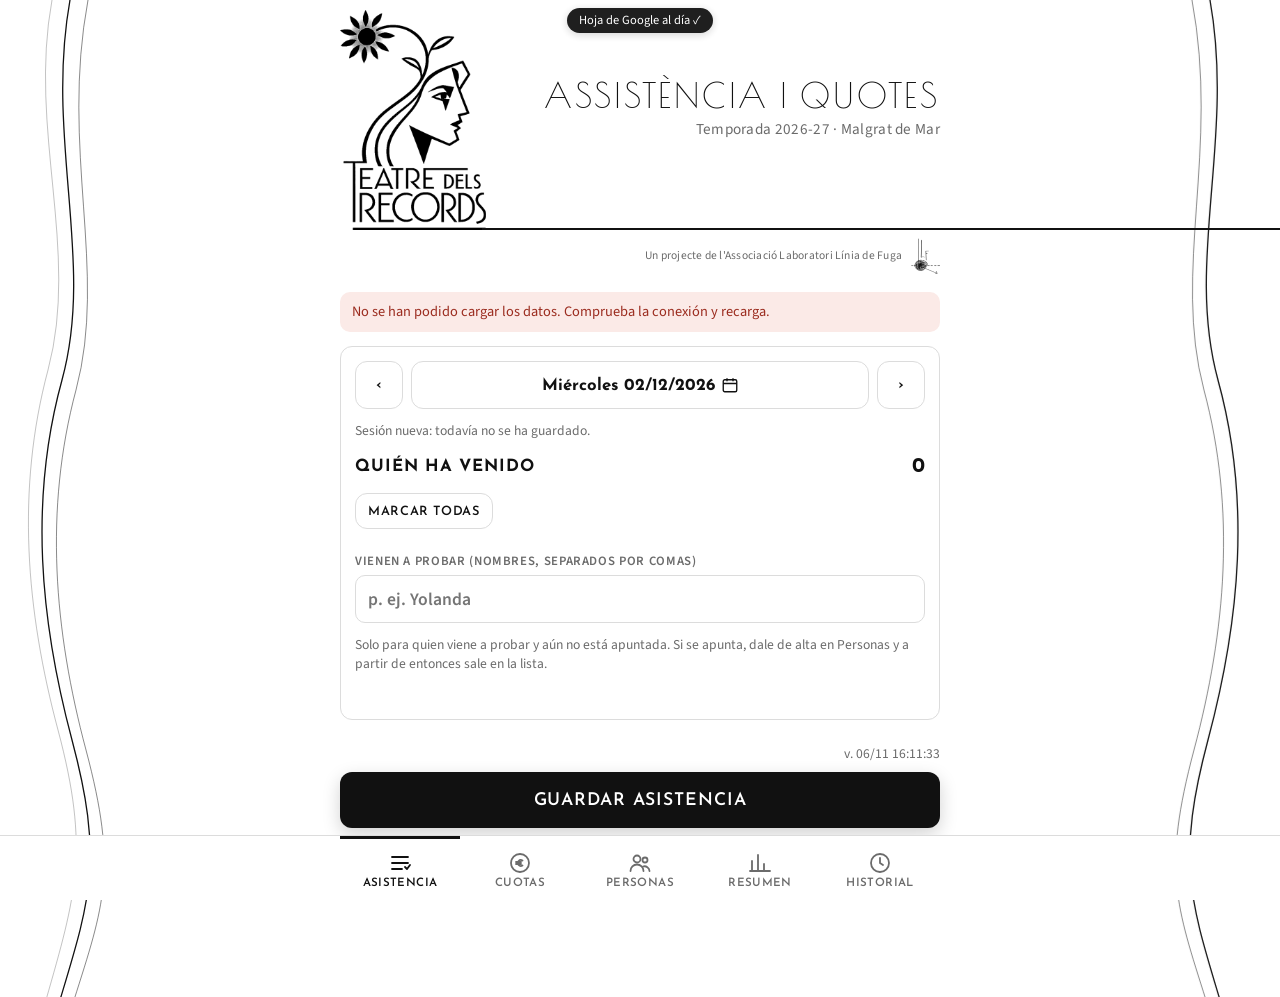
<file: index.html>
<!doctype html>
<html lang="es">
<head>
<meta charset="utf-8">
<meta name="viewport" content="width=device-width,initial-scale=1,viewport-fit=cover">
<meta name="theme-color" content="#ffffff">
<link rel="manifest" href="manifest.json">
<link rel="icon" type="image/png" href="icons/favicon.png">
<link rel="apple-touch-icon" href="icons/apple-touch-icon.png">
<meta name="apple-mobile-web-app-capable" content="yes">
<meta name="mobile-web-app-capable" content="yes">
<meta name="apple-mobile-web-app-title" content="Assistència TdR">
<title>Assistència Teatre dels Records</title>
<link rel="stylesheet" href="https://fonts.googleapis.com/css2?family=Poiret+One&family=Josefin+Sans:wght@400;600;700&family=Source+Sans+3:wght@400;600&display=swap">
<style>
/* Layout móvil primero: una columna (max 600px centrada en ordenador), cabecera con logo TdR,
   barra de pestañas fija abajo, botón de guardar fijo sobre la barra. Marca LF pequeña al pie. */
:root{
  --bg:#ffffff; --paper:#ffffff; --fg:#111111; --muted:#6b6b6b; --line:#dcdcdc; --soft:#f3f3f3;
  --accent:#111111; --accent-fg:#ffffff; --ok:#1f6f3a; --bad:#9b2c1f; --chip:#eeeeee;
  --logo-tdr:url("[data-uri]"); --logo-lf:url("[data-uri]");
  color-scheme:light;
  --title:"Poiret One","Josefin Sans",system-ui,sans-serif;
  --display:"Josefin Sans",system-ui,sans-serif;
  --body:"Source Sans 3",system-ui,sans-serif;
  --tap:48px;
}
*{box-sizing:border-box}
[hidden]{display:none!important}
body{background:var(--bg);color:var(--fg);font-family:var(--body);font-size:17px;line-height:1.4;margin:0;
  padding-left:max(16px,env(safe-area-inset-left,0px));padding-right:max(16px,env(safe-area-inset-right,0px));
  padding-block:8px 0}
.endspace{height:calc(220px + env(safe-area-inset-bottom,0px));flex:none}
.wrap{max-width:600px;margin:0 auto;display:flex;flex-direction:column;gap:14px;position:relative;z-index:1}
html,body{overflow-x:clip}
/* Cabecera: logo grande; la raya de debajo de RECORDS (medida sobre el PNG: empieza en x=410/634·alto, 7/634 de grosor)
   sigue hasta el borde de la pantalla y separa la cabecera del resto */
:root{--H:170px}
@media (min-width:640px){:root{--H:220px}}
header{position:relative;display:grid;grid-template-columns:calc(var(--H) * 420 / 634) minmax(0,1fr);column-gap:14px;height:var(--H);margin-top:2px}
header>div{min-width:0;align-self:center;text-align:right;padding-bottom:calc(var(--H) * .1)}
.logo-tdr{height:var(--H);padding:0!important;background:var(--logo-tdr) left bottom/contain no-repeat}
header .raya{padding:0!important;position:absolute;left:calc(var(--H) * 410 / 634);right:calc((100% - 100vw) / 2);bottom:0;height:calc(var(--H) * 7 / 634);background:var(--fg)}
/* Ribetes: líneas onduladas finas por los lados, solo en pantallas anchas (en el móvil no hay sitio) */
.ribete{position:fixed;top:0;bottom:0;width:110px;pointer-events:none;display:none;z-index:0}
.ribete.izq{left:0}.ribete.der{right:0;transform:scaleX(-1)}
.ribete path{fill:none;stroke:var(--fg);stroke-linecap:round}
@media (min-width:900px){.ribete{display:block}}
h1{font-family:var(--title);font-weight:400;font-size:clamp(1.6rem,7.2vw,2.15rem);line-height:1.05;margin:0;text-transform:uppercase;letter-spacing:.08em;text-wrap:balance}
h1 small{display:block;font-size:.48em;letter-spacing:.2em;margin-bottom:8px;color:var(--muted)}
.sub{color:var(--muted);font-size:.95rem;margin:6px 0 0;letter-spacing:.02em;text-align:right}
.sub span{white-space:nowrap}
h2{font-family:var(--display);font-weight:700;font-size:1.05rem;text-transform:uppercase;letter-spacing:.06em;margin:0}
section[hidden]{display:none}
.view{display:flex;flex-direction:column;gap:12px}
.card{background:var(--paper);border:1px solid var(--line);border-radius:12px;padding:14px;display:flex;flex-direction:column;gap:12px}
label.field{display:flex;flex-direction:column;gap:4px;font-weight:600;font-size:.8rem;color:var(--muted);text-transform:uppercase;letter-spacing:.05em}
input[type=date],input[type=text],input[type=number],input[type=month],select{font:inherit;font-size:1.1rem;color:var(--fg);background:var(--paper);border:1px solid var(--line);border-radius:10px;padding:0 12px;height:var(--tap);width:100%;min-width:0;-webkit-appearance:none;appearance:none}
.row{display:flex;gap:10px;flex-wrap:wrap;align-items:center}
.row>*{min-width:0}
.spacer{flex:1}
.row.nowrap{flex-wrap:nowrap}
/* lista de personas (pasar lista) */
.roster{display:flex;flex-direction:column;gap:8px}
.p{display:flex;align-items:center;gap:12px;min-height:var(--tap);padding:8px 14px;border:1.5px solid var(--line);border-radius:12px;background:var(--paper);cursor:pointer;user-select:none;font-size:1.1rem;-webkit-tap-highlight-color:transparent}
.p input{width:24px;height:24px;accent-color:var(--accent);margin:0;flex:none}
.p.on{background:var(--fg);color:var(--bg);border-color:var(--fg)}
.p.on input{accent-color:var(--bg)}
.p .pend{margin-left:auto;font-size:.72rem;color:var(--bad);text-transform:uppercase;letter-spacing:.04em;white-space:nowrap}
.p .quota{margin-left:auto;flex:none;font-size:.68rem;letter-spacing:.06em;text-transform:uppercase;color:var(--muted);border:1px solid var(--line);border-radius:999px;padding:2px 9px;line-height:1.3;white-space:nowrap}
.p.on .quota{color:rgba(255,255,255,.72);border-color:rgba(255,255,255,.35)}
.p .pend + .quota{margin-left:6px}
.quotabar{display:grid;grid-template-columns:auto 1fr auto;gap:10px;align-items:center;width:100%;min-height:40px;padding:0 12px;border:1px solid var(--line);border-radius:10px;background:var(--paper);color:var(--fg);font:inherit;font-size:.85rem;cursor:pointer;-webkit-tap-highlight-color:transparent}
.quotabar .qtxt{color:var(--muted)}
.quotabar .qbar{height:4px;background:var(--soft);border-radius:2px;overflow:hidden}
.quotabar .qbar i{display:block;height:100%;background:var(--fg);border-radius:2px}
.quotabar .qnum{font:700 .95rem var(--display);font-variant-numeric:tabular-nums}
.quotabar[hidden]{display:none}
.pay.soc{background:var(--soft);border-radius:8px;padding:6px 8px}
.pay.soc .name{font-size:.95rem}
/* botones */
.btn{font:600 1rem var(--display);text-transform:uppercase;letter-spacing:.05em;border:0;border-radius:12px;min-height:var(--tap);padding:0 18px;cursor:pointer;background:var(--accent);color:var(--accent-fg);-webkit-tap-highlight-color:transparent}
.btn.ghost{background:var(--paper);color:var(--fg);border:1.5px solid var(--line)}
.btn.small{min-height:36px;padding:0 12px;font-size:.8rem}
.btn:disabled{opacity:.45;cursor:default}
.btn:focus-visible,input:focus-visible,.tab:focus-visible,.p:focus-within{outline:3px solid #888;outline-offset:2px}
.count{font-family:var(--display);font-size:1.3rem;font-weight:700;font-variant-numeric:tabular-nums}
.status{font-size:.95rem;color:var(--muted);min-height:1.3em}
.status.ok{color:var(--ok)} .status.err{color:var(--bad)}
/* barra de guardar fija */
.savebar{position:fixed;left:0;right:0;bottom:calc(72px + env(safe-area-inset-bottom,0px));z-index:5;pointer-events:none;
  padding-left:max(16px,env(safe-area-inset-left,0px));padding-right:max(16px,env(safe-area-inset-right,0px))}
.savebar .btn{pointer-events:auto;width:100%;max-width:600px;margin:0 auto;display:block;box-shadow:0 6px 18px rgba(0,0,0,.18);min-height:56px;font-size:1.1rem}
.savebar[hidden]{display:none}
.savebar .btn.saved{background:var(--soft);color:var(--fg);border:1.5px solid var(--line);box-shadow:none}
.savebar .btn.failed{background:var(--paper);color:var(--bad);border:1.5px solid var(--bad);box-shadow:none}
/* pestañas abajo */
.tabs{position:fixed;left:0;right:0;bottom:0;z-index:6;background:var(--paper);border-top:1px solid var(--line);
  padding-bottom:env(safe-area-inset-bottom,0px);padding-left:env(safe-area-inset-left,0px);padding-right:env(safe-area-inset-right,0px)}
.tabs-in{max-width:600px;margin:0 auto;display:grid;grid-template-columns:repeat(5,minmax(0,1fr))}
.tab{background:none;border:0;border-top:3px solid transparent;min-height:64px;display:flex;flex-direction:column;align-items:center;justify-content:center;gap:2px;font:600 .72rem var(--display);text-transform:uppercase;letter-spacing:.03em;color:var(--muted);cursor:pointer;-webkit-tap-highlight-color:transparent}
.tab svg{width:24px;height:24px;stroke:currentColor;fill:none;stroke-width:1.8;stroke-linecap:round;stroke-linejoin:round}
.tab[aria-selected="true"]{color:var(--fg);border-top-color:var(--fg)}
/* tablas */
.scroll{overflow-x:auto;-webkit-overflow-scrolling:touch}
.scroll.tall{max-height:60vh;overflow-y:auto}
.scroll.tall thead th{position:sticky;top:0;background:var(--paper)}
table{width:100%;border-collapse:collapse;font-variant-numeric:tabular-nums}
th,td{text-align:left;padding:10px 6px;border-bottom:1px solid var(--line);vertical-align:top}
th{font:600 .75rem var(--display);text-transform:uppercase;letter-spacing:.05em;color:var(--muted)}
td.n,th.n{text-align:right;white-space:nowrap}
tr.tap{cursor:pointer}
.empty{color:var(--muted);font-style:italic;margin:0}
.tiles{display:grid;grid-template-columns:repeat(3,minmax(0,1fr));gap:8px}
.tile{background:var(--soft);border-radius:10px;padding:10px 6px;text-align:center}
.tile b{display:block;font:700 1.5rem var(--display);font-variant-numeric:tabular-nums}
.tile span{display:block;font-size:.66rem;line-height:1.25;text-wrap:balance;color:var(--muted);text-transform:uppercase;letter-spacing:.04em}
/* pagos */
.monthnav{display:grid;grid-template-columns:var(--tap) 1fr var(--tap);gap:8px;align-items:center}
.monthnav .btn{padding:0}
.monthname{text-align:center;font:700 1.05rem var(--display);text-transform:capitalize}
.monthpick{position:relative}
.monthpick input{position:absolute;inset:0;opacity:0;width:100%;height:100%;cursor:pointer}
.monthpick .monthname{min-height:var(--tap);display:flex;align-items:center;justify-content:center;gap:6px;border:1.5px solid var(--line);border-radius:12px}
.monthpick .monthname svg{width:18px;height:18px;stroke:currentColor;fill:none;stroke-width:1.8}
.pay{display:grid;grid-template-columns:1fr 84px var(--tap);gap:8px;align-items:center;min-height:var(--tap);padding:6px 0;border-bottom:1px solid var(--line)}
.pay .name{font-size:1.05rem;overflow:hidden;text-overflow:ellipsis;white-space:nowrap}
.pay .name small{display:block;color:var(--muted);font-size:.8rem}
.pay input{height:42px;text-align:right;padding:0 8px}
.pay input.dim{color:var(--muted)}
.pay .tog{height:42px;border-radius:10px;border:1.5px solid var(--line);background:var(--paper);font:700 1rem var(--display);cursor:pointer;color:var(--muted)}
.pay .tog.on{background:var(--fg);color:var(--bg);border-color:var(--fg)}
/* sesiones */
.seslist{display:flex;flex-direction:column;gap:8px}
.ses{border:1px solid var(--line);border-radius:12px;padding:0}
.ses summary{list-style:none;display:grid;grid-template-columns:1fr auto;gap:8px;align-items:center;min-height:var(--tap);padding:8px 14px;cursor:pointer;-webkit-tap-highlight-color:transparent}
.ses summary::-webkit-details-marker{display:none}
.ses .d{font-size:1.05rem} .ses .d small{color:var(--muted);font-size:.8rem;margin-left:6px}
.ses .c{font:700 1.2rem var(--display);font-variant-numeric:tabular-nums}
.ses .c .nolist{font:400 .8rem var(--body);color:var(--muted)}
.ses .body{padding:0 14px 12px;color:var(--muted);font-size:.95rem;line-height:1.5}
.ses .body .btn{margin-top:8px}
/* personas */
.person{display:grid;grid-template-columns:1fr auto auto;gap:8px;align-items:center;min-height:var(--tap);padding:6px 0;border-bottom:1px solid var(--line)}
.person .name{font-size:1.05rem}
.person .name.off{color:var(--muted)}
.person .name small{display:block;color:var(--muted);font-size:.78rem;text-decoration:none}
.note{font-size:.85rem;color:var(--muted);margin:0}
.person .name[data-ficha]{cursor:pointer}
.person .name[data-ficha]:focus-visible{outline:3px solid #888;outline-offset:2px}
.ficha{background:var(--soft);border-radius:10px;padding:12px 14px;margin:4px 0 10px;display:flex;flex-direction:column;gap:10px}
.ficha dl{display:grid;grid-template-columns:auto 1fr;gap:6px 14px;margin:0;font-size:.95rem}
.ficha dt{color:var(--muted);font-size:.8rem;text-transform:uppercase;letter-spacing:.04em;padding-top:2px}
.ficha dd{margin:0;min-width:0}
.ficha small{color:var(--muted)}
.btn.small.on{background:var(--fg);color:var(--bg);border-color:var(--fg)}
footer{display:flex;justify-content:flex-end;color:var(--line);font-size:.65rem;margin-top:10px}
.lf{display:flex;align-items:center;justify-content:flex-end;gap:8px;margin:-6px 0 4px;font-size:.72rem;letter-spacing:.02em;white-space:nowrap;color:var(--muted)}
.logo-lf{width:30px;height:36px;background:var(--logo-lf) center/contain no-repeat;flex:none}
/* gráficas */
.chart{width:100%}
.chart svg{width:100%;height:auto;display:block}
.chart .bar{fill:var(--fg)}
.chart text{font-family:var(--body);fill:var(--muted);font-size:11px}
.chart text.v{fill:var(--fg);font-weight:600}
.chart svg.apretada text{font-size:9.5px}
.chart svg.muchas text.v{font-size:7.5px}
.chart line{stroke:var(--line)}
textarea{font:inherit;font-size:.85rem;width:100%;min-height:140px;background:var(--soft);color:var(--fg);border:1px solid var(--line);border-radius:10px;padding:10px}
.banner{background:var(--soft);border-radius:10px;padding:10px 12px;font-size:.9rem}
.banner.err{background:#fbeae7;color:var(--bad)}
.banner[hidden]{display:none}
@media (min-width:700px){ body{font-size:16px} .roster{display:grid;grid-template-columns:1fr 1fr} header{gap:32px} }
@media (prefers-reduced-motion:no-preference){ .p,.tog{transition:background .12s,color .12s} }

/* guardado, historial, avisos */
.saved{margin:0;font-size:.85rem;color:var(--muted);min-height:1.2em}
.saved.ok::before{content:"✓ ";color:var(--fg)}
.saved.warn{color:#8a5a00}
.banner.warn{background:#fff6e5;color:#6b4500;display:flex;flex-wrap:wrap;gap:8px;align-items:center}
.savebar .btn.busy{opacity:.75}
.hlist{display:flex;flex-direction:column}
.hday{font:700 .78rem var(--display);text-transform:uppercase;letter-spacing:.06em;color:var(--muted);margin:14px 0 4px}
.hday.warn{color:#8a5a00}
.hitem{display:grid;grid-template-columns:3.2em 1fr;gap:10px;align-items:baseline;text-align:left;width:100%;background:none;border:0;border-bottom:1px solid var(--line);padding:10px 2px;font:inherit;font-size:.95rem;color:var(--fg);cursor:pointer;-webkit-tap-highlight-color:transparent}
.hitem.pend{cursor:default;color:#6b4500}
.hitem .ht{font-variant-numeric:tabular-nums;color:var(--muted);font-size:.85rem}
.hitem .hx{min-width:0;overflow-wrap:anywhere;display:flex;flex-direction:column;gap:2px}
.hitem .hx b{font-weight:600}
.hitem .hx .hd{color:var(--muted);font-size:.9rem;line-height:1.35}
.person .linklike{display:block;background:none;border:0;padding:0;font:inherit;text-align:left;color:inherit;cursor:pointer;min-width:0}
.confirm{border:1.5px solid var(--fg);border-radius:12px;padding:12px 14px;display:flex;flex-direction:column;gap:10px;background:var(--paper)}
.confirm p{margin:0;font-weight:600}
.tab{min-width:0;overflow:hidden;white-space:nowrap}
@media (max-width:400px){ .tab{font-size:.62rem;letter-spacing:0} }
.ficha h4{margin:4px 0 0;font-size:.8rem;text-transform:uppercase;letter-spacing:.06em;color:var(--muted);font-weight:600}
.ficha .f-estado{align-items:center;gap:8px;flex-wrap:wrap}
.ficha .f-est{flex:1 1 100%;font-weight:600}
.ficha .campos{display:grid;grid-template-columns:1fr;gap:8px}
.ficha .campos label{display:flex;flex-direction:column;gap:3px;font-size:.8rem;color:var(--muted)}
.ficha .campos input{font-size:1rem;height:40px}
.ficha input[type=tel],.ficha input[type=email]{font:inherit;font-size:1rem;height:40px;color:var(--fg);background:var(--paper);border:1px solid var(--line);border-radius:10px;padding:0 12px;width:100%;min-width:0;-webkit-appearance:none;appearance:none}

.rsub{font:600 .82rem var(--display);text-transform:uppercase;letter-spacing:.06em;color:var(--muted);margin:10px 0 0}
details.rses summary{cursor:pointer;color:var(--muted);font-size:.9rem;padding:4px 0}
details.rses[open] summary{margin-bottom:6px}

/* aviso de texto bajo la barrita: qué está pasando con la hoja de Google */
.sync{position:fixed;left:50%;transform:translateX(-50%);top:calc(env(safe-area-inset-top,0px) + 8px);z-index:21;pointer-events:none;
  background:var(--fg);color:var(--paper);font-size:.78rem;line-height:1.2;padding:5px 12px;border-radius:999px;max-width:calc(100% - 32px);
  white-space:nowrap;overflow:hidden;text-overflow:ellipsis;box-shadow:0 2px 8px rgba(0,0,0,.18);opacity:.94}
/* barrita de carga mientras se envía a la hoja */
.carga{position:fixed;left:0;right:0;top:env(safe-area-inset-top,0px);height:4px;z-index:20;overflow:hidden;background:transparent;pointer-events:none}
.carga i{position:absolute;top:0;bottom:0;width:35%;background:var(--fg);border-radius:2px;animation:carga 1.1s ease-in-out infinite}
@keyframes carga{0%{left:-35%}100%{left:100%}}
@media (prefers-reduced-motion:reduce){.carga i{animation:none;left:0;width:100%;opacity:.4}}

.confirm.danger{border:2.5px solid var(--fg);background:var(--soft)}
.confirm.danger p b{font-weight:700}
.confirm.danger .si{opacity:.8}

.candado{width:17px;height:17px;fill:none;stroke:currentColor;stroke-width:2;stroke-linecap:round;vertical-align:-3px;margin-right:5px}
#p-lockmsg{color:var(--fg)}

/* quien no ha pagado, al cerrar el mes o en un mes cerrado */
.pay.falta .name{color:var(--bad)}
.pay.falta .name small{color:var(--bad);font-weight:600}

.saved.reg{color:var(--fg)}
.saved.reg b{font-weight:600}

/* Barra «Guardar» desactivada: opaca (antes se transparentaba la lista de debajo) */
.savebar .btn:disabled{opacity:1;background:var(--soft);color:var(--muted);box-shadow:none}

.pay .name small.aviso{color:#8a5a00;font-weight:600}
</style>
</head>
<body>
<svg class="ribete izq" viewBox="0 0 110 1000" preserveAspectRatio="none" aria-hidden="true">
  <path d="M70 0 C 45 140, 95 260, 62 380 S 40 620, 72 740 S 90 900, 60 1000" stroke-width="1.3"/>
  <path d="M88 0 C 60 150, 108 270, 76 390 S 54 630, 86 750 S 104 905, 74 1000" stroke-width=".7" opacity=".7"/>
  <path d="M52 0 C 28 130, 80 250, 48 370 S 26 610, 58 730 S 76 895, 46 1000" stroke-width=".5" opacity=".5"/>
</svg>
<svg class="ribete der" viewBox="0 0 110 1000" preserveAspectRatio="none" aria-hidden="true">
  <path d="M70 0 C 45 140, 95 260, 62 380 S 40 620, 72 740 S 90 900, 60 1000" stroke-width="1.3"/>
  <path d="M88 0 C 60 150, 108 270, 76 390 S 54 630, 86 750 S 104 905, 74 1000" stroke-width=".7" opacity=".7"/>
</svg>
<div class="wrap">
  <header>
    <div class="logo-tdr" role="img" aria-label="Teatre dels Records"></div>
    <div>
      <h1>Assistència i quotes</h1>
      <p class="sub"><span id="h-season">Temporada</span> · <span>Malgrat de Mar</span></p>
    </div>
    <div class="raya" aria-hidden="true"></div>
  </header>
  <div class="lf"><span>Un projecte de l'Associació Laboratori Línia de Fuga</span><div class="logo-lf" role="img" aria-label="Línia de Fuga"></div></div>

  <div class="carga" id="carga" role="status" aria-label="Guardando en la hoja" hidden><i></i></div>
  <div class="sync" id="sync" role="status" aria-live="polite" hidden></div>
  <div class="banner" id="banner" hidden></div>

  <!-- PASAR LISTA -->
  <section id="view-lista" class="view">
    <div class="card">
      <div class="monthnav">
        <button class="btn ghost" id="l-prevw" type="button" aria-label="Sesión anterior">‹</button>
        <div class="monthpick"><div class="monthname" id="l-dayname"></div><input type="date" id="l-date" aria-label="Fecha de la sesión"></div>
        <button class="btn ghost" id="l-nextw" type="button" aria-label="Sesión siguiente">›</button>
      </div>
      <div class="row nowrap" id="l-grouprow" hidden><label class="field" style="flex:1">Grupo <select id="l-group"></select></label></div>
      <p class="saved" id="l-saved" aria-live="polite"></p>
      <div class="row" id="l-lockrow" hidden><button class="btn ghost small" id="l-lock" type="button">Corregir registro</button><button class="btn ghost small" id="l-borrar" type="button">Eliminar registro</button></div>
      <p class="note" id="l-info"></p>
      <div class="row nowrap"><h2>Quién ha venido</h2><span class="spacer"></span><span class="count" id="l-count">0</span></div>
      <button class="btn ghost small" id="l-all" type="button" style="align-self:flex-start">Marcar todas</button>
      <button class="quotabar" id="l-quota" type="button" hidden></button>
      <div class="roster" id="l-roster"></div>
      <label class="field">Vienen a probar (nombres, separados por comas) <input type="text" id="l-others" placeholder="p. ej. Yolanda" autocomplete="off"></label>
      <p class="note">Solo para quien viene a probar y aún no está apuntada. Si se apunta, dale de alta en Personas y a partir de entonces sale en la lista.</p>
      <div class="row" id="l-acciones"><button class="btn ghost small" id="l-clear" type="button" hidden>Limpiar</button><span class="status" id="l-status" aria-live="polite"></span></div>
    </div>
  </section>

  <!-- PAGOS -->
  <section id="view-pagos" class="view" hidden>
    <div class="card">
      <div class="monthnav">
        <button class="btn ghost" id="p-prev" type="button" aria-label="Mes anterior">‹</button>
        <div class="monthpick"><div class="monthname"><span id="p-month"></span><svg viewBox="0 0 24 24"><rect x="3" y="5" width="18" height="16" rx="2"/><path d="M3 10h18M8 3v4M16 3v4"/></svg></div><input type="month" id="p-pick" aria-label="Elegir mes"></div>
        <button class="btn ghost" id="p-next" type="button" aria-label="Mes siguiente">›</button>
      </div>
      <div id="p-defaultwrap"><label class="field">Cuota del mes <input type="number" id="p-default" inputmode="decimal" min="0" step="1" value="45"></label>
      <p class="note">Toca el círculo de quien haya pagado. El importe ya viene puesto; cámbialo solo en casos especiales (media mensualidad, descuento). Después, Guardar.</p></div>
      <p class="saved" id="p-saved" aria-live="polite"></p>
      <div class="row" id="p-lockrow" hidden><button class="btn ghost small" id="p-lock" type="button">Cerrar mes</button><span class="note" id="p-lockmsg"></span></div>
      <div id="p-list"></div>
      <div class="row"><span class="status" id="p-status" aria-live="polite"></span><span class="spacer"></span><span class="count" id="p-total">0 €</span></div>
    </div>
  </section>

  <!-- HISTORIAL -->
  <section id="view-hist" class="view" hidden>
    <div class="card">
      <h2>Historial</h2>
      <p class="note">Todo lo que se ha guardado, desde cualquier móvil, con fecha y hora. Toca una línea para ir a esa sesión o a ese mes.</p>
      <p class="empty" id="h-empty" hidden>Todavía no hay cambios registrados. A partir de ahora, cada vez que se guarde algo aparecerá aquí.</p>
      <div id="h-list" class="hlist"></div>
    </div>
  </section>

  <!-- PERSONAS -->
  <section id="view-pers" class="view" hidden>
    <div class="card">
      <h2>Alta nueva</h2>
      <div class="row"><input type="text" id="n-name" placeholder="Nombre y apellido" autocomplete="off" style="flex:1"><button class="btn" id="n-add" type="button">Añadir</button></div>
      <span class="status" id="n-status" aria-live="polite"></span>
      <p class="note">La persona aparece en la lista desde el mes actual. Para una baja, toca "Baja": deja de salir en la lista pero conserva su historial. Toca un nombre para ver su ficha.</p>
    </div>
    <div class="card">
      <div class="row nowrap"><h2>Personas</h2><span class="spacer"></span><span class="note" id="n-count"></span></div>
      <div class="row ctx">
        <label class="field" style="flex:1;min-width:150px">Temporada <select id="f-season-per" data-ctx="season"></select></label>
        <label class="field" style="flex:1;min-width:120px" data-ctx-groupwrap hidden>Grupo <select id="f-group-per" data-ctx="group"></select></label>
      </div>
      <p class="note" id="n-socias"></p>
      <div id="n-list"></div>
    </div>
  </section>

  <!-- RESUMEN -->
  <section id="view-res" class="view" hidden>
    <div class="card">
      <div class="row ctx">
        <label class="field" style="flex:1;min-width:150px">Temporada <select id="f-season-res" data-ctx="season"></select></label>
        <label class="field" style="flex:1;min-width:120px" data-ctx-groupwrap hidden>Grupo <select id="f-group-res" data-ctx="group"></select></label>
      </div>
    </div>
    <div class="card">
      <h2 id="r-tit">Asistencia</h2>
      <p class="empty" id="r-noses">Todavía no se ha pasado lista ninguna vez. Las sesiones aparecerán aquí a partir de la primera que guardes.</p>
      <div class="tiles" id="r-tiles">
        <div class="tile"><b id="r-sess">0</b><span>sesiones hechas</span></div>
        <div class="tile"><b id="r-new">0</b><span>personas distintas</span></div>
        <div class="tile"><b id="r-avg">0</b><span>personas por sesión, de media</span></div>
      </div>
      <p class="note" id="r-socias"></p>
      <h3 class="rsub">Cuánta gente vino a cada sesión</h3>
      <div class="chart" id="r-chart-ses"></div>
      <details class="rses"><summary>Ver la lista de sesiones</summary><div class="scroll"><table id="r-sestable"><thead><tr><th>Sesión</th><th class="n">Personas</th></tr></thead><tbody></tbody></table></div></details>
      <p class="note" id="r-probes" hidden></p>
      <h3 class="rsub" id="r-perstit">Asistencia de cada persona</h3>
      <p class="note" id="r-nolista" hidden></p>
      <p class="note" id="r-tablenote"></p>
      <div class="scroll tall" id="r-wrap"><table id="r-table"><thead><tr><th>Persona</th><th class="n">Sesiones</th></tr></thead><tbody></tbody></table></div>
    </div>
    <div class="card">
      <h2>Cuotas por mes</h2>
      <div class="chart" id="r-chart-pag"></div>
      <div class="scroll"><table id="r-pagos"><thead><tr><th>Mes</th><th class="n">Personas</th><th class="n">Total</th></tr></thead><tbody></tbody></table></div>
    </div>
    <div class="card">
      <h2>Exportar</h2>
      <p class="note" id="r-exnote"></p>
      <div class="row"><a class="btn" id="r-xlsx" target="_blank" rel="noopener" style="display:inline-flex;align-items:center;text-decoration:none">Descargar Excel</a><a class="btn ghost" id="r-open" target="_blank" rel="noopener" style="display:inline-flex;align-items:center;text-decoration:none">Abrir la base de datos</a></div>
    </div>
  </section>

  <footer><span class="note" id="ver"></span></footer>
  <div class="endspace" aria-hidden="true"></div>
</div>

<div class="savebar" id="savebar"><button class="btn" id="save">Guardar asistencia</button></div>

<nav class="tabs" role="tablist" aria-label="Secciones"><div class="tabs-in">
  <button class="tab" role="tab" data-view="lista" aria-selected="true"><svg viewBox="0 0 24 24"><path d="M4 6h16M4 12h16M4 18h10"/><path d="M17 16l2 2 3-4"/></svg>Asistencia</button>
  <button class="tab" role="tab" data-view="pagos" aria-selected="false"><svg viewBox="0 0 24 24"><circle cx="12" cy="12" r="9"/><path d="M14.5 9.5a3 3 0 1 0 0 5M8 11h5M8 13h5"/></svg>Cuotas</button>
  <button class="tab" role="tab" data-view="pers" aria-selected="false"><svg viewBox="0 0 24 24"><circle cx="9" cy="8" r="3.5"/><path d="M2.5 20a6.5 6.5 0 0 1 13 0"/><circle cx="17" cy="9" r="2.5"/><path d="M15 15.5a5 5 0 0 1 6.5 4.5"/></svg>Personas</button>
  <button class="tab" role="tab" data-view="res" aria-selected="false"><svg viewBox="0 0 24 24"><path d="M4 20V10M10 20V4M16 20v-7M22 20H2"/></svg>Resumen</button>
  <button class="tab" role="tab" data-view="hist" aria-selected="false"><svg viewBox="0 0 24 24"><circle cx="12" cy="12" r="9"/><path d="M12 7v5l3 2"/></svg>Historial</button>
</div></nav>

<script>
// ===== ALMACENAMIENTO =====
// Modelo de datos en la web:
//   persons : { id -> {id,name,active,from,to,socia,savedAt} }       id = slug del nombre
//   sessions: { id -> {id,date,group,present[],others[],savedAt} }   id = AAAA-MM-DD (T1: AAAA-MM-DD-m / -t)
//   pagos   : { mes -> {month, rows:{ personaId -> {amount,date,savedAt} }} }
//   registre: [ {t, accio, ref, text} ]  historial de cambios, el más reciente primero
// Cada guardado es una OPERACIÓN con solo los cambios ({action, key, data}). Se apunta en una cola del móvil
// y se envía en orden; si no hay red, espera y se reenvía sola. Dos operaciones seguidas sobre lo mismo
// (misma sesión, mismo mes, misma persona) se funden en una.

const SHEET_URL = "https://script.google.com/macros/s/AKfycbzjjROnGm_CcezvQ9dH-5wlUoxCXgFHdQEAzgKpw7w0MT_c_quxZIdif2Al0QcyBjlC/exec"; // se rellena en la versión de GitHub
const slug = s => s.normalize("NFD").replace(/[̀-ͯ]/g,"").toLowerCase().replace(/[^a-z0-9]+/g,"-").replace(/^-|-$/g,"");
const ID_PERSONA = /^[a-z0-9-]+$/, ID_SESION = /^\d{4}-\d{2}-\d{2}(-[a-z]+)?$/, ID_MES = /^\d{4}-\d{2}$/;

// "vienen a probar" también va por diferencias (othersAdd / othersRemove), sin mayúsculas/minúsculas
const lc = x => String(x).toLowerCase();
function othersTras(cur, d){
  let o = (d.others!=null && d.othersAdd==null && d.othersRemove==null) ? d.others.slice() : cur.slice();
  const fora=(d.othersRemove||[]).map(lc); o=o.filter(x=>!fora.includes(lc(x)));
  (d.othersAdd||[]).forEach(x=>{ if(x && !o.some(y=>lc(y)===lc(x))) o.push(x); });
  return o;
}
// ---- aplicar una operación sobre los datos del móvil (lo mismo que hace el puente en la hoja) ----
function aplicarOp(data, op){
  const d = op.data;
  if (op.action === "sessio"){
    const cur = data.sessions[d.id];
    const base = cur ? cur.present.slice() : [];
    const present = base.filter(p=>!(d.remove||[]).includes(p)); (d.add||[]).forEach(p=>{ if(!present.includes(p)) present.push(p); });
    data.sessions[d.id] = {id:d.id, date:d.date||(cur&&cur.date)||d.id.slice(0,10), group:d.group!=null?d.group:((cur&&cur.group)||""), present,
                           others: othersTras((cur&&cur.others)||[], d), savedAt:(cur&&cur.savedAt)||""};
  } else if (op.action === "pagaments"){
    const m = data.pagos[d.month] || (data.pagos[d.month] = {month:d.month, rows:{}});
    (d.unset||[]).forEach(pid=>{ delete m.rows[pid]; });
    Object.keys(d.set||{}).forEach(pid=>{ const a = m.rows[pid]; m.rows[pid] = {amount:Number(d.set[pid].amount)||0, date:(a&&a.date)||d.set[pid].date||"", savedAt:(a&&a.savedAt)||""}; });
  } else if (op.action === "deleteSession"){
    delete data.sessions[d.id];
  } else if (op.action === "mes"){
    data.settings = data.settings || {}; data.settings["tancat:"+d.month] = !!d.tancat;
  } else if (op.action === "persona"){
    const cur = data.persons[d.id] || {id:d.id, name:"", active:true, from:"", to:"", socia:{}};
    data.persons[d.id] = Object.assign({}, cur, d.set);
  }
}
// fundir dos operaciones sobre lo mismo: la segunda se aplica encima de la primera
function fundirOps(a, b){
  const x = JSON.parse(JSON.stringify(a.data)), y = b.data;
  if (a.action === "sessio"){
    const add = new Set(x.add||[]), rem = new Set(x.remove||[]);
    // quitar a alguien que solo estaba por un cambio propio aún sin subir = deshacer ese cambio (no borrar en la hoja)
    (y.add||[]).forEach(p=>{ if(rem.has(p)) rem.delete(p); else add.add(p); }); (y.remove||[]).forEach(p=>{ if(add.has(p)) add.delete(p); else rem.add(p); });
    x.add=[...add]; x.remove=[...rem];
    const oa=new Map((x.othersAdd||[]).map(o=>[lc(o),o])), or=new Map((x.othersRemove||[]).map(o=>[lc(o),o]));
    (y.othersAdd||[]).forEach(o=>{ if(or.has(lc(o))) or.delete(lc(o)); else oa.set(lc(o),o); }); (y.othersRemove||[]).forEach(o=>{ if(oa.has(lc(o))) oa.delete(lc(o)); else or.set(lc(o),o); });
    x.othersAdd=[...oa.values()]; x.othersRemove=[...or.values()]; if (y.others!=null) x.others=y.others; if (y.date) x.date=y.date; if (y.group!=null) x.group=y.group;
  } else if (a.action === "pagaments"){
    x.set = x.set||{}; const uns = new Set(x.unset||[]), nous = new Set(x.nous||[]);
    Object.keys(y.set||{}).forEach(pid=>{ if(!uns.has(pid) && (y.nous||[]).includes(pid)) nous.add(pid); uns.delete(pid); x.set[pid]=y.set[pid]; });
    (y.unset||[]).forEach(pid=>{ const propio=nous.has(pid); delete x.set[pid]; nous.delete(pid); if(!propio) uns.add(pid); }); // un pago propio aún sin subir se deshace
    x.unset=[...uns]; x.nous=[...nous];
  } else if (a.action === "persona"){ x.set = Object.assign({}, x.set, y.set); }
  else if (a.action === "mes"){ x.tancat = y.tancat; }
  return {action:a.action, key:a.key, data:x, t:b.t};
}

function normalizar(j){
  const pad=n=>String(n).padStart(2,"0");
  const isoD=v=>{ if(v==null||v==="") return ""; const s=String(v); if(/^\d{4}-\d{2}-\d{2}/.test(s)) return s.slice(0,10); if(ID_MES.test(s)) return s+"-01"; const d=new Date(s); return isNaN(d)?s:`${d.getFullYear()}-${pad(d.getMonth()+1)}-${pad(d.getDate())}`; };
  const isoM=v=>{ const s=isoD(v); return s.length>=7?s.slice(0,7):s; };
  const persons={},sessions={},pagos={};
  (j.persons||[]).forEach(p=>{ if(!ID_PERSONA.test(p.id)) return; p.from=isoM(p.from); p.to=isoM(p.to); p.socia=p.socia||{}; persons[p.id]=p; });
  (j.sessions||[]).forEach(s=>{ s.date=isoD(s.date); if(!ID_SESION.test(String(s.id))) s.id=s.date+(s.group==="matí"?"-m":s.group==="tarda"?"-t":""); if(!ID_SESION.test(s.id)) return;
    s.present=(s.present||[]).filter(x=>ID_PERSONA.test(x)); s.others=s.others||[]; sessions[s.id]=s; });
  (j.pagos||[]).forEach(p=>{ p.month=isoM(p.month); if(!ID_MES.test(p.month)) return; const rows={}; Object.keys(p.rows||{}).forEach(pid=>{ if(ID_PERSONA.test(pid)){ const r=p.rows[pid]; r.date=isoD(r.date); rows[pid]=r; } }); p.rows=rows; pagos[p.month]=p; });
  return {persons,sessions,pagos,settings:j.settings||{},registre:j.registre||[]};
}

function SheetStore(url){
  const QK="tdr-queue", CK="tdr-cache";
  const ls = { get(k){ try{ return JSON.parse(localStorage.getItem(k)||"null"); }catch(e){ return null; } }, set(k,v){ try{ localStorage.setItem(k,JSON.stringify(v)); }catch(e){} } };
  const queue=()=>{ const q=ls.get(QK); return Array.isArray(q)?q.filter(o=>o&&o.action&&o.key):[]; };
  const setQueue=q=>ls.set(QK,q);
  const st = { onResult:null, onChange:null, errors:[], ultimo:{}, motivo:null }; // motivo de la espera: "red" o "puente" (la hoja tiene el puente antiguo)
  // fetch con tiempo límite: una conexión colgada no puede bloquear la cola para siempre
  function fetchT(u, o, ms){ const c = new AbortController(); const t = setTimeout(()=>c.abort(), ms||25000);
    return fetch(u, Object.assign({}, o||{}, {signal:c.signal})).finally(()=>clearTimeout(t)); }
  // Rechazo DEFINITIVO solo si el dato está mal; cualquier otro error de Google (p. ej. "timed out") se reintenta
  const definitivo = msg => /dato no válido|persona nueva sin nombre|contraseña/.test(msg||"");
  async function post(op){
    let r, j;
    try { r = await fetchT(url,{method:"POST",body:JSON.stringify({action:op.action,data:op.data})}); } // sin cabeceras: evita el preflight CORS
    catch(e){ throw Object.assign(new Error("sin red"),{red:true}); }
    try { j = await r.json(); } catch(e){ throw Object.assign(new Error("respuesta no válida"),{red:true}); }
    // "acción desconocida" = el puente de la hoja aún es la versión anterior: se guarda y se reintenta más tarde
    if (!j.ok) throw Object.assign(new Error(j.error||"error del servidor"),{red:!definitivo(j.error), puente:/desconocida/.test(j.error||"")});
    return j;
  }
  let flushing = null; const leyendo = [];
  function flush(){
    if (flushing) return flushing;
    flushing = (async()=>{
      await null;                                // primero queda apuntado "enviando" (ver abajo)
      let q = queue();
      while (q.length){
        const op = q[0];
        try { const res = await post(op); st.motivo = null; q = queue(); q.shift(); setQueue(q); st.ultimo[op.key] = res;
          leyendo.forEach(l=>l.push(op));                                    // por si una lectura en curso trae datos de antes
          const c=ls.get(CK); if(c&&c.data){ aplicarOp(c.data,op); ls.set(CK,c); } // la copia del móvil, al día
          if (st.onResult) st.onResult(op,res); }
        catch(e){ if (e.red){ st.motivo = e.puente ? "puente" : "red"; break; } q = queue(); q.shift(); setQueue(q); st.errors.push({op, error:e.message}); if (st.onResult) st.onResult(op,null,e); }
      }
      if (st.onChange) st.onChange();
    })().finally(()=>{ flushing=null; if (st.onChange) st.onChange(); });
    if (st.onChange) st.onChange();              // empieza a enviar: la web enseña la barrita "Guardando en la hoja…"
    return flushing;
  }
  return Object.assign(st, {
    name:"sheet",
    enviando(){ return !!flushing; },
    pending(){ return queue(); },
    cached(){ const c=ls.get(CK); return c&&c.data ? c.data : null; },
    async load(){
      await flush().catch(()=>{});
      const hechas=[]; leyendo.push(hechas);
      try {
        const r=await fetchT(url+"?t="+Date.now(),{},30000); const j=await r.json(); if(!j.ok) throw new Error(j.error||"error");
        const data=normalizar(j); hechas.forEach(op=>aplicarOp(data,op)); ls.set(CK,{t:Date.now(),data:JSON.parse(JSON.stringify(data))});
        queue().forEach(op=>aplicarOp(data,op)); // lo pendiente de subir se ve igualmente
        return data;
      } finally { leyendo.splice(leyendo.indexOf(hechas),1); }
    },
    // apunta la operación en la cola y la envía (después de las anteriores). Devuelve la respuesta del puente,
    // o {encola:true} si no hay red (se enviará sola). Lanza error si el puente la rechaza.
    async send(op){
      op.t = Date.now();
      let q = queue();
      if (op.action==="deleteSession"){ const sk="s:"+op.data.id; q = q.filter((o,k)=>!(o.key===sk && (k>0 || !flushing))); } // borrar: lo pendiente de esa sesión ya no se sube
      const i = q.findIndex((o,k)=>o.key===op.key && (k>0 || !flushing)); // la primera puede estar enviándose
      if (i>=0) q[i] = fundirOps(q[i], op); else q.push(op);
      setQueue(q); if (st.onChange) st.onChange();
      await flush();
      if (queue().some(o=>o.key===op.key)) return {encola:true};
      const err = st.errors.find(x=>x.op.key===op.key && x.op.t>=op.t); if (err) throw new Error(err.error);
      return st.ultimo[op.key] || {};
    },
    retry(){ return flush(); },
  });
}

function LocalStore(){ // último recurso: solo este navegador
  const K="tdr-data";
  const read=()=>{ try{ return JSON.parse(localStorage.getItem(K)||"null")||{persons:{},sessions:{},pagos:{},settings:{},registre:[]}; }catch(e){ return {persons:{},sessions:{},pagos:{},settings:{},registre:[]}; } };
  return { name:"local", pending:()=>[], cached:()=>null, retry:async()=>{}, async load(){ return read(); },
    async send(op){ const d=read(); aplicarOp(d,op); try{ localStorage.setItem(K,JSON.stringify(d)); }catch(e){} return {}; } };
}

async function pickStore(){
  if(SHEET_URL && SHEET_URL.startsWith("https://")) return SheetStore(SHEET_URL);
  return LocalStore();
}

(function(){
// ===== 1. BASE: utilidades, temporadas, navegación, botón Guardar =====
const APP_VERSION = "06/11 16:11:33";
const SOCIA_AMOUNT = 30;            // cuota anual de socia de la asociación (acta 26-10-2026)
const DEFAULT_AMOUNT = 45;          // cuota mensual habitual (septiembre fue 25)
const $ = id => document.getElementById(id);
const defAmount = () => Number($("p-default").value)||DEFAULT_AMOUNT;
const todayISO = () => { const d=new Date(); d.setMinutes(d.getMinutes()-d.getTimezoneOffset()); return d.toISOString().slice(0,10); };
const fmt = iso => { const [y,m,d]=String(iso).slice(0,10).split("-"); return `${d}/${m}/${y}`; };
const MESES=["enero","febrero","marzo","abril","mayo","junio","julio","agosto","septiembre","octubre","noviembre","diciembre"];
const DIAS=["domingo","lunes","martes","miércoles","jueves","viernes","sábado"];
const monthName = ym => { const [y,m]=ym.split("-"); return `${MESES[+m-1]} ${y}`; };
const shortMonth = ym => { const [y,m]=ym.split("-"); return MESES[+m-1].slice(0,3)+" "+y.slice(2); };
const esc = s => String(s==null?"":s).replace(/[&<>"']/g,c=>({"&":"&amp;","<":"&lt;",">":"&gt;",'"':"&quot;","'":"&#39;"}[c]));
const hora = t => { if(!t) return ""; const d=new Date(t); if(isNaN(d)) return ""; return `${String(d.getDate()).padStart(2,"0")}/${String(d.getMonth()+1).padStart(2,"0")} a las ${String(d.getHours()).padStart(2,"0")}:${String(d.getMinutes()).padStart(2,"0")}`; };

let store=null, data={persons:{},sessions:{},pagos:{},settings:{},registre:[]};
const asocOn = () => !!(data.settings && data.settings.asociacion);
function setStatus(id,txt,cls){ const el=$(id); if(!el) return; el.textContent=txt; el.className="status"+(cls?" "+cls:""); }

// Temporadas reales del Teatre dels Records. Las posteriores se calculan solas (septiembre a agosto).
const SEASONS=[{id:"T1",label:"T1 · oct–des 2025",from:"2025-10",to:"2026-01"},{id:"T2",label:"T2 · febr–juny 2026",from:"2026-02",to:"2026-08"},{id:"T3",label:"T3 · 2026-27",from:"2026-09",to:"2027-08",years:"2026-27"}];
function seasonOf(ym){ const s=SEASONS.find(s=>ym>=s.from&&ym<=s.to); if(s) return s.id; const [y,m]=ym.split("-").map(Number); const st=m>=9?y:y-1; return `${st}-${String(st+1).slice(2)}`; }
const seasonLabel = id => id==="all" ? "Todas las temporadas" : (SEASONS.find(s=>s.id===id)||{label:"Temporada "+id}).label;
const curSeasonKey = () => seasonOf(todayISO().slice(0,7));
const sesSeason = k => seasonOf((data.sessions[k].date||k).slice(0,7));
const sesGroup = k => data.sessions[k].group || "";
const isSocia = (p,season) => !!(p.socia && p.socia[season]);
function activePersons(){ return Object.values(data.persons).filter(p=>p.active!==false).sort((a,b)=>a.name.localeCompare(b.name,"es")); }

// Asistencia: listas reales en la T1 (papel) y desde el 4/11/2026 (web). Entre medias, las sesiones se reconstruyeron por
// cuotas: inscritas − 1,5 (nunca faltaban más de 3; criterio de Mario, 2/11/2026). Ninguna sesión sale a 0: las que no
// tienen datos toman la asistencia de la sesión con datos más cercana de su temporada. Igual que en la hoja.
const LISTAS_WEB_DESDE="2026-11-01";  // desde aquí cada sesión se registra en la web: cuenta lo que pone, aunque sea 0
const sesConLista = k => { const s=data.sessions[k]; const d=s.date||k; return d>=LISTAS_WEB_DESDE || (d<"2026-01-01" && s.present.length+(s.others||[]).length>0); };
// Solo las sesiones ANTIGUAS sin datos (antes de usar la web) toman la cifra de la sesión más cercana.
// Las registradas con la web cuentan exactamente lo que pone, aunque sea 0.
const sesAsisDirecta = k => { const s=data.sessions[k]; const d=s.date||k; const n=s.present.length+(s.others||[]).length; if(d>=LISTAS_WEB_DESDE) return n; if(!n) return null; return sesConLista(k) ? n : Math.max(0,n-1.5); };
// grupo: si se está mirando un grupo (T1 matí / T1 tarda), la estimación sale de las sesiones de ese grupo, como en la hoja
const sesAsistencia = (k, grupo) => { const v=sesAsisDirecta(k); if(v!=null) return v;
  const d0=Date.parse((data.sessions[k].date||k)+"T12:00:00"); const se=sesSeason(k); let best=null, bd=Infinity;
  Object.keys(data.sessions).forEach(j=>{ if(j===k||sesSeason(j)!==se) return; if(grupo && grupo!=="all" && data.sessions[j].group && data.sessions[j].group!==grupo) return; const w=sesAsisDirecta(j); if(w==null) return; const dd=Math.abs(Date.parse((data.sessions[j].date||j)+"T12:00:00")-d0); if(dd<bd){ bd=dd; best=w; } });
  return best; };

// Bloqueo: lo pasado se ve cerrado. "Desbloquear para corregir" abre SOLO en este móvil y al instante; al guardar se vuelve a cerrar.
const abiertos=new Set();
// Cuotas igual que Asistencia: un mes con cuotas ya guardadas queda REGISTRADO (candado); se toca con "Corregir cuotas".
const mesRegistrado = month => !!(data.pagos[month] && Object.keys(data.pagos[month].rows||{}).length);
const isLocked = month => !abiertos.has("m:"+month) && mesRegistrado(month);
// candado cerrado (registrado) / abierto (corrigiendo)
const CANDADO='<svg class="candado" viewBox="0 0 24 24" aria-hidden="true"><rect x="5" y="11" width="14" height="10" rx="2"/><path d="M8 11V8a4 4 0 0 1 8 0v3"/></svg>';
const CANDADO_ABIERTO='<svg class="candado" viewBox="0 0 24 24" aria-hidden="true"><rect x="5" y="11" width="14" height="10" rx="2"/><path d="M8 11V8a4 4 0 0 1 7.6-1.8"/></svg>';
// Una sesión YA REGISTRADA (de cualquier día) queda cerrada: para cambiarla, "Corregir registro". Una nueva se marca directamente.
const isSesLocked = sid => { const s=sid?data.sessions[sid]:null; if(!s) return false; return !abiertos.has("s:"+sid); };

// ---------- navegación ----------
const views=["lista","pagos","hist","pers","res"];
let vistaActual="lista";
document.querySelectorAll(".tab").forEach(b=>b.addEventListener("click",()=>show(b.dataset.view)));
function show(v){
  if(vistaActual==="pers" && v!=="pers"){ clauMem=""; fitxes=null; document.querySelectorAll("#n-list .ficha").forEach(f=>f.dataset.datos=""); }
  vistaActual=v;
  document.querySelectorAll(".tab").forEach(b=>b.setAttribute("aria-selected",String(b.dataset.view===v)));
  views.forEach(k=>$("view-"+k).hidden = k!==v);
  $("savebar").hidden = !(v==="lista"||v==="pagos");
  clearTimeout(flashT); flashOn=false; botonGuardar();
  if(v==="lista"){ if(!listaTocada()) setDate($("l-date").value, curSessionId); else applySesLock(); }
  if(v==="pagos") renderPagos();
  if(v==="hist") renderHistorial();
  if(v==="pers") renderPersons();
  if(v==="res") renderSummary();
  if(v!=="lista") refresh();
  window.scrollTo(0,0);
}

// ---------- botón Guardar: "Guardando…" al instante, bloqueado hasta terminar ----------
let guardando=false, flashT=null, flashOn=false;
// corrigiendo algo ya registrado → "Guardar cambios"; si es nuevo → "Guardar asistencia" / "Guardar cuotas"
const etiquetaGuardar = () => vistaActual==="pagos" ? (abiertos.has("m:"+curMonth) ? "Guardar cambios" : "Guardar cuotas")
                                                     : (curSessionId && abiertos.has("s:"+curSessionId) ? "Guardar cambios" : "Guardar asistencia");
function cortarFlash(){ if(flashOn){ clearTimeout(flashT); flashOn=false; } }
function botonGuardar(){ const b=$("save"); if(guardando||flashOn) return; b.classList.remove("saved","failed","busy"); b.textContent=etiquetaGuardar();
  b.disabled = vistaActual==="lista" ? isSesLocked(curSessionId) : vistaActual==="pagos" ? isLocked(curMonth) : false; }
function botonEstado(estado,txt){ const b=$("save"); clearTimeout(flashT); b.classList.remove("saved","failed","busy");
  if(estado==="busy"){ guardando=true; b.disabled=true; b.classList.add("busy"); b.textContent="Guardando…"; return; }
  guardando=false; flashOn=true; b.disabled=false; b.classList.add(estado==="ok"?"saved":"failed"); b.textContent=txt;
  flashT=setTimeout(()=>{ flashOn=false; botonGuardar(); },2500); }
$("save").addEventListener("click",()=>{ if(guardando) return; if(vistaActual==="lista") saveSession(); else if(vistaActual==="pagos") savePagos(); });

// ---------- aviso de texto: qué está pasando con la hoja de Google ----------
// Subiendo lo guardado / cargando datos nuevos / «al día ✓» un par de segundos al terminar
let syncAntes=false, syncT=null;
function avisoSync(activo, pendientes){
  const el=$("sync"); if(!el) return;
  const subiendo=!!(store && store.enviando && store.enviando());
  if(activo){ clearTimeout(syncT); syncT=null; el.textContent = subiendo ? "Guardado ✓ · subiendo a la hoja…" : "Cargando datos de la hoja de Google…"; el.hidden=false; syncAntes=true; return; }
  if(syncAntes && !pendientes && !(store && store.motivo)){ el.textContent="Hoja de Google al día ✓"; el.hidden=false; clearTimeout(syncT); syncT=setTimeout(()=>{ el.hidden=true; syncT=null; },1800); }
  else if(!syncT) el.hidden=true;   // si se está enseñando «al día ✓», se deja terminar
  syncAntes=false;
}
// ---------- avisos de cambios pendientes de subir ----------
// Aviso de cambios esperando: SOLO si un envío ha fallado de verdad (sin internet o puente antiguo).
// Mientras se está enviando, solo la barrita de carga de arriba ("Guardando en la hoja…").
function updPendientes(){
  const n = store && store.pending ? store.pending().length : 0; const b=$("banner");
  const enviando = !!(store && store.enviando && store.enviando()) || (typeof refreshing!=="undefined" && refreshing);
  $("carga").hidden = !enviando; avisoSync(enviando, n);
  if(n && !enviando && store.motivo){ b.hidden=false; b.className="banner warn"; b.innerHTML=`${esc(textoEspera())} <button class="btn ghost small" type="button" id="b-retry">Reintentar ahora</button>`;
    $("b-retry").onclick=async()=>{ $("b-retry").disabled=true; const antes=store.pending().length; await store.retry(); if(store.pending().length<antes) refresh(); updPendientes(); }; }
  else if(b.classList.contains("warn")){ b.hidden=true; b.className="banner"; b.textContent=""; }
}
function banner(txt,cls){ const b=$("banner"); if(b.classList.contains("warn")&&!txt) return; b.hidden=!txt; b.className="banner"+(cls?" "+cls:""); b.textContent=txt||""; }

// Confirmación dentro de la página (sin ventanas emergentes): sustituye una fila por la pregunta y dos botones
// peligro=true (eliminar, dar de baja): aviso resaltado y el botón destacado es "No"
function confirmar(fila, texto, si, alSi, peligro, alNo){
  const box=document.createElement("div"); box.className="confirm"+(peligro?" danger":""); box.setAttribute("role","alertdialog");
  box.innerHTML = peligro
    ? `<p><b>${esc(texto)}</b></p><div class="row"><button class="btn small no" type="button">No</button><button class="btn ghost small si" type="button">${esc(si)}</button></div>`
    : `<p>${esc(texto)}</p><div class="row"><button class="btn small si" type="button">${esc(si)}</button><button class="btn ghost small no" type="button">No</button></div>`;
  fila.hidden=true; fila.after(box);
  const bSi=box.querySelector(".si"), bNo=box.querySelector(".no"); const cerrar=()=>{ box.remove(); fila.hidden=false; };
  bNo.onclick=()=>{ cerrar(); if(alNo) alNo(); }; bSi.onclick=()=>{ cerrar(); alSi(); }; (peligro?bNo:bSi).focus();
}

// Por qué hay cambios esperando: sin internet, o la hoja todavía tiene el puente antiguo. Lo guardado no se pierde.
function textoEspera(){
  return store && store.motivo==="puente"
    ? "La hoja todavía tiene el puente antiguo: falta publicar la nueva versión (Implementar › Gestionar implementaciones › Nueva versión). Lo guardado no se pierde: subirá en cuanto esté."
    : "Sin conexión. La información se actualizará cuando vuelvas a tener conexión.";
}
const textoEsperaCorto = () => store && store.motivo==="puente" ? "Pendiente: falta actualizar el puente de la hoja" : "Sin conexión";

// Desde cuándo viene alguien: la primera sesión en la que consta o el primer mes que pagó (no el campo "alta",
// que en las importaciones quedó con la fecha de la importación). Devuelve "AAAA-MM" o "".
function desdeCuando(pid){
  let min="";
  Object.keys(data.sessions).forEach(k=>{ const s=data.sessions[k]; if(s.present.includes(pid)){ const m=(s.date||k).slice(0,7); if(!min||m<min) min=m; } });
  Object.keys(data.pagos).forEach(m=>{ if((data.pagos[m].rows||{})[pid] && (!min||m<min)) min=m; });
  const p=data.persons[pid]; if(p&&p.from&&(!min||p.from<min)) min=p.from;
  return min;
}
const textoDesde = pid => { const m=desdeCuando(pid); return m ? `en el taller desde ${monthName(m)} (${seasonOf(m)})` : ""; };

// ===== 2. LISTA =====
// La sesión se identifica por su id (fecha; en la T1, fecha-grupo). Al guardar se mandan SOLO los cambios respecto
// a lo que se cargó en pantalla (base): quién se ha marcado y quién se ha desmarcado. Así, si Emi y Mario pasan lista
// a la vez, se suman las dos listas en vez de pisarse.
let curSessionId=null;
let baseSes={id:null, present:[], others:[]};   // lo que había en la hoja cuando se pintó la lista
function sessionsOn(date){ return Object.keys(data.sessions).filter(k=>(data.sessions[k].date||k)===date).sort(); }
function rosterFor(sid,date){
  const s=sid?data.sessions[sid]:null;
  if(!s) return activePersons();
  const season=seasonOf(date.slice(0,7)); const grp=sesGroup(sid); const ids=new Set(s.present);
  Object.keys(data.sessions).forEach(k=>{ if(sesSeason(k)===season && sesGroup(k)===grp) data.sessions[k].present.forEach(pid=>ids.add(pid)); });
  if(season===curSeasonKey()) activePersons().forEach(p=>ids.add(p.id));
  return [...ids].map(id=>data.persons[id]||{id,name:id,active:false}).sort((a,b)=>a.name.localeCompare(b.name,"es"));
}
function renderRoster(){
  // se conserva lo marcado en pantalla: si no, dar de alta/baja o renombrar a alguien desde Personas vaciaba la lista
  // y el siguiente "Guardar cambios" quitaba a todo el mundo de la hoja (corregido 4/11/2026)
  const box=$("l-roster"); const keep=new Set([...box.querySelectorAll("input:checked")].map(c=>c.value)); box.innerHTML=""; const q=quotaInfo();
  const bloq=isSesLocked(curSessionId);
  rosterFor(curSessionId,$("l-date").value).forEach(p=>{
    const l=document.createElement("label"); l.className="p";
    const c=document.createElement("input"); c.type="checkbox"; c.value=p.id; c.checked=keep.has(p.id); c.disabled=bloq; if(c.checked) l.classList.add("on");
    c.addEventListener("change",()=>{ l.classList.toggle("on",c.checked); updCount(); saveDraft(); });
    l.append(c,document.createTextNode(p.name));
    if(p.active===false){ const m=document.createElement("span"); m.className="pend"; m.style.color="var(--muted)"; m.textContent="baja"; l.append(m); }
    if(asocOn() && p.active!==false && !isSocia(p,curSeasonKey())){ const m=document.createElement("span"); m.className="pend"; m.textContent="socia pendiente"; l.append(m); }
    if(q && p.active!==false && !q.rows[p.id]){ const m=document.createElement("span"); m.className="quota"; m.textContent="cuota"; m.title="Cuota de "+monthName(q.ym)+" pendiente"; l.append(m); }
    box.append(l);
  });
  renderQuotaBar(q); updCount();
}
// Cuotas en la lista de asistencia: QUITADO (2/11/2026, Mario: no se entiende). La lista solo dice quién ha venido;
// las cuotas se miran en Cuotas. Se deja la función devolviendo null para no tocar el resto.
function quotaInfo(){ return null; }
function quotaInfoAntes(){
  const ym=($("l-date").value||todayISO()).slice(0,7); if(seasonOf(ym)==="T1") return null;
  const pg=data.pagos[ym]; const rows=(pg&&pg.rows)||{}; if(!Object.keys(rows).length) return null;
  return {ym, rows};
}
function renderQuotaBar(q){
  const box=$("l-quota"); if(!q){ box.hidden=true; return; }
  const act=activePersons(); const paid=act.filter(p=>q.rows[p.id]).length; const pend=act.length-paid;
  box.hidden=false;
  box.innerHTML=`<span class="qtxt">Cuota de ${esc(monthName(q.ym))}</span><span class="qbar" aria-hidden="true"><i style="width:${act.length?Math.round(100*paid/act.length):0}%"></i></span><span class="qnum">${paid}/${act.length}</span>`;
  box.setAttribute("aria-label",`Cuota de ${monthName(q.ym)}: ${paid} de ${act.length} pagadas${pend?", "+pend+" pendientes":""}. Toca para ir a Pagos.`);
  box.onclick=()=>{ curMonth=q.ym; show("pagos"); };
}
const checked=()=>[...$("l-roster").querySelectorAll("input:checked")].map(c=>c.value);
const others=()=>$("l-others").value.split(",").map(s=>s.trim()).filter(Boolean);
// Un solo botón: "Marcar todas" o, si ya están todas, "Desmarcar todas"
function todasMarcadas(){ const c=[...$("l-roster").querySelectorAll("input")]; return c.length>0 && c.every(x=>x.checked); }
function updCount(){ $("l-count").textContent=checked().length+others().length; $("l-all").textContent = todasMarcadas() ? "Desmarcar todas" : "Marcar todas"; }
function marcar(ids,otros){ $("l-roster").querySelectorAll("input").forEach(c=>{ c.checked=ids.includes(c.value); c.parentElement.classList.toggle("on",c.checked); }); $("l-others").value=(otros||[]).join(", "); updCount(); }
// ¿hay cambios en pantalla sin guardar?
const bajo=a=>a.map(x=>x.toLowerCase()).sort().join(",");
function listaTocada(){ return checked().slice().sort().join()!==baseSes.present.slice().sort().join() || bajo(others())!==bajo(baseSes.others||[]); }

// Borrador: lo marcado se guarda en el móvil al instante y se recupera si se recarga antes de pulsar Guardar
const draftKey=()=>"tdr-draft-"+(curSessionId||$("l-date").value||""); // misma clave antes y después de que exista la sesión
function saveDraft(){ try{ if(listaTocada()) localStorage.setItem(draftKey(),JSON.stringify({present:checked(),others:$("l-others").value,base:baseSes.present,baseOthers:baseSes.others,t:Date.now()})); else localStorage.removeItem(draftKey()); }catch(e){} }
function clearDraft(k){ try{ localStorage.removeItem(k||draftKey()); }catch(e){} }
function readDraft(){ try{ return JSON.parse(localStorage.getItem(draftKey())||"null"); }catch(e){ return null; } }
function applyDraft(){
  const d=readDraft(); if(!d) return false;
  baseSes={id:curSessionId, present:d.base||[], others:d.baseOthers||[]};
  marcar(d.present, String(d.others||"").split(",").map(s=>s.trim()).filter(Boolean));
  setStatus("l-status","Recuperado lo que tenías marcado sin guardar. Pulsa Guardar cuando termines.","ok"); return true;
}
$("l-others").addEventListener("input",()=>{ updCount(); saveDraft(); });
$("l-all").addEventListener("click",()=>{ const on=!todasMarcadas(); $("l-roster").querySelectorAll("input").forEach(c=>{c.checked=on;c.parentElement.classList.toggle("on",on);}); updCount(); saveDraft(); });
$("l-clear").addEventListener("click",()=>{ $("l-roster").querySelectorAll("input").forEach(c=>{c.checked=false;c.parentElement.classList.remove("on");}); $("l-others").value=""; updCount(); saveDraft(); setStatus("l-status",""); });

function setDate(iso, sid){
  document.querySelectorAll("#view-lista .confirm").forEach(c=>{ c.remove(); }); ["l-lockrow","l-acciones"].forEach(id=>{ if($(id)) $(id).hidden=false; });
  $("l-date").value=iso; const d=new Date(iso+"T12:00:00");
  $("l-dayname").innerHTML=`<span>${esc(DIAS[d.getDay()]||"")} ${esc(fmt(iso))}</span><svg viewBox="0 0 24 24"><rect x="3" y="5" width="18" height="16" rx="2"/><path d="M3 10h18M8 3v4M16 3v4"/></svg>`;
  const found=sessionsOn(iso); const grouped=found.filter(k=>data.sessions[k].group);
  curSessionId = (sid && data.sessions[sid]) ? sid : (found.length ? found[0] : null);
  $("l-grouprow").hidden=grouped.length===0;
  if(grouped.length){ $("l-group").innerHTML=grouped.map(k=>`<option value="${esc(k)}">grup ${esc(sesGroup(k))}</option>`).join(""); $("l-group").value=curSessionId; }
  renderRoster(); loadSession(curSessionId);
  if(curSessionId && isSesLocked(curSessionId) && readDraft()) abiertos.add("s:"+curSessionId);   // había cambios a medias: se sigue corrigiendo
  applySesLock(); if(!isSesLocked(curSessionId)) applyDraft();
}
function loadSession(id){
  const s=id?data.sessions[id]:null;
  baseSes={id, present:s?s.present.slice():[], others:s?(s.others||[]).slice():[]};
  marcar(s?s.present:[], s?s.others:[]); setStatus("l-status",""); lineaGuardada();
}
function lineaGuardada(estado){
  const el=$("l-saved"); const s=curSessionId&&data.sessions[curSessionId];
  if(estado==="cola"){ el.textContent=textoEspera(); el.className="saved warn"; return; }
  if(estado==="busy"){ el.textContent="Guardando…"; el.className="saved"; return; }
  if(estado==="subiendo"){ el.textContent="Guardada · subiendo a la hoja…"; el.className="saved ok"; return; }
  if(s && abiertos.has("s:"+curSessionId)){ el.innerHTML=`${CANDADO_ABIERTO}<b>Corrigiendo</b>`; el.className="saved reg"; }
  else if(s){ el.innerHTML=`${CANDADO}<b>Registrada</b>${s.savedAt?" · "+esc(hora(s.savedAt)):""}`; el.className="saved reg"; }
  else { el.textContent="Sesión nueva: todavía no se ha guardado."; el.className="saved"; }
}
function applySesLock(){
  const sid=curSessionId; const has=!!(sid&&data.sessions[sid]); const locked=isSesLocked(sid);
  const past = has;   // cualquier sesión registrada tiene sus dos opciones: Corregir y Eliminar
  // Arriba, para una sesión ya registrada: [Corregir registro] (las pasadas) y [Eliminar registro]
  $("l-lockrow").hidden=!has; $("l-lock").hidden=!past;
  $("l-lock").textContent = locked ? "Corregir registro" : "Cancelar corrección";
  $("l-info").textContent = past && !locked ? "Cambia lo que haga falta y pulsa Guardar." : ""; lineaGuardada();
  $("l-info").hidden = !$("l-info").textContent;
  $("l-roster").querySelectorAll("input").forEach(c=>c.disabled=locked); $("l-others").disabled=locked; $("l-all").disabled=locked; $("l-clear").disabled=locked;
  if(vistaActual==="lista") botonGuardar();
}
$("l-lock").addEventListener("click",()=>{
  if(!curSessionId) return; const k="s:"+curSessionId;
  if(isSesLocked(curSessionId)) confirmar($("l-lockrow"), "¿Corregir el registro de esta sesión?", "Sí, corregir", ()=>{
    cortarFlash(); abiertos.add(k); applySesLock(); setStatus("l-status",""); });
  else { const cerrar=()=>{ cortarFlash(); abiertos.delete(k); loadSession(curSessionId); clearDraft(); applySesLock(); setStatus("l-status","Corrección cancelada: el registro queda como estaba.","ok"); };
    if(listaTocada()) confirmar($("l-lockrow"), "Hay cambios sin guardar. ¿Cancelar y descartarlos?", "Sí, descartar", cerrar); else cerrar(); }
});
$("l-group").addEventListener("change",()=>{ setDate($("l-date").value, $("l-group").value); });
// ‹ › : salta a la sesión registrada anterior/siguiente. Si no hay más, al miércoles anterior/siguiente.
function shiftWed(n){
  const cur=$("l-date").value||todayISO();
  const dates=[...new Set(Object.keys(data.sessions).map(k=>data.sessions[k].date||k))].sort();
  const reg = n>0 ? dates.find(d=>d>cur) : [...dates].reverse().find(d=>d<cur);
  const d=new Date(cur+"T12:00:00"); const dow=d.getDay();
  let diff = n>0 ? ((3-dow+7)%7||7) : -(((dow-3+7)%7)||7); d.setDate(d.getDate()+diff);
  d.setMinutes(d.getMinutes()-d.getTimezoneOffset()); const sem=d.toISOString().slice(0,10);
  // la más cercana de las dos: el día de taller de al lado o una sesión registrada que caiga antes (p. ej. en otro día)
  setDate(!reg ? sem : n>0 ? (reg<sem?reg:sem) : (reg>sem?reg:sem));
}
$("l-prevw").addEventListener("click",()=>shiftWed(-1)); $("l-nextw").addEventListener("click",()=>shiftWed(1));
// Al abrir: el miércoles de hoy o, si hoy no es miércoles, el último miércoles (no una «sesión nueva» de jueves o viernes)
function diaInicial(){ const d=new Date(todayISO()+"T12:00:00"); d.setDate(d.getDate()-((d.getDay()-3+7)%7)); d.setMinutes(d.getMinutes()-d.getTimezoneOffset()); return d.toISOString().slice(0,10); }
$("l-date").addEventListener("change",()=>{ if($("l-date").value) setDate($("l-date").value); });

async function saveSession(){
  const date=$("l-date").value; if(!date){ setStatus("l-status","Falta la fecha.","err"); return; }
  if(isSesLocked(curSessionId)) return;
  const sid=curSessionId||date; const prev=data.sessions[sid];
  const ahora=checked(); const base=baseSes.present;
  const op={action:"sessio", key:"s:"+sid, data:{id:sid, date, group:prev?prev.group||"":"", add:ahora.filter(p=>!base.includes(p)), remove:base.filter(p=>!ahora.includes(p)),
    othersAdd:others().filter(o=>!(baseSes.others||[]).some(x=>x.toLowerCase()===o.toLowerCase())),
    othersRemove:(baseSes.others||[]).filter(x=>!others().some(o=>o.toLowerCase()===x.toLowerCase()))}};
  const kDraft=draftKey();
  setStatus("l-status","");
  // 1) Al instante: guardado en el móvil, pantalla cerrada con sus botones. Se puede seguir usando la web.
  aplicarOp(data,op); curSessionId=sid; baseSes={id:sid, present:data.sessions[sid].present.slice(), others:data.sessions[sid].others.slice()}; abiertos.delete("s:"+sid); clearDraft(kDraft);
  const sigue=()=>curSessionId===sid && !abiertos.has("s:"+sid); // otra fecha en pantalla, o corrigiendo otra vez: no se toca la pantalla
  botonEstado("ok","Asistencia guardada ✓"); renderRoster(); marcar(data.sessions[sid].present, data.sessions[sid].others); applySesLock(); lineaGuardada("subiendo"); updPendientes();
  // 2) Por detrás: se sube a la hoja (en orden, con lo demás pendiente). La barrita de arriba indica que está subiendo.
  try{
    const res=await store.send(op);
    if(res.encola){ if(sigue()) lineaGuardada("cola"); }
    else {
      if(res.session && data.sessions[sid] && !store.pending().some(o=>o.key==="d:"+sid)){ data.sessions[sid]=res.session; const extra=res.session.present.length-ahora.length;
        if(sigue()){ baseSes={id:sid, present:res.session.present.slice(), others:(res.session.others||[]).slice()}; marcar(res.session.present,res.session.others);
          if(extra>0) setStatus("l-status",`Se han sumado ${extra} ${extra===1?"persona marcada":"personas marcadas"} desde otro móvil.`,"ok"); } }
      if(sigue()) lineaGuardada();
    }
  }catch(e){ botonEstado("err","No se ha guardado"); setStatus("l-status","La hoja ha rechazado el cambio: "+e.message,"err"); refresh(); }
  updPendientes();
}

// Borrar una sesión entera (p. ej. una de prueba). Pide confirmación y queda en el Historial.
$("l-borrar").addEventListener("click",()=>{
  const sid=curSessionId; if(!sid||!data.sessions[sid]) return; const d=data.sessions[sid].date||sid;
  confirmar($("l-lockrow"), `¿Estás seguro de eliminar el registro de asistencia del ${DIAS[new Date(d+"T12:00:00").getDay()]} ${fmt(d)}? Desaparece del Resumen y de la hoja.`, "Sí, eliminar", async()=>{
    const op={action:"deleteSession", key:"d:"+sid, data:{id:sid}}; aplicarOp(data,op); abiertos.delete("s:"+sid); clearDraft();
    curSessionId=null; setDate(d); setStatus("l-status","Registro eliminado.","ok");
    try{ const res=await store.send(op); if(res.encola) setStatus("l-status","Registro eliminado. "+textoEspera(),"ok"); }
    catch(e){ setStatus("l-status","La hoja ha rechazado el borrado: "+e.message,"err"); refresh(); }
    updPendientes();
  }, true);
});

// ===== 3. PAGOS =====
// Igual que en Lista: se guarda SOLO lo que ha cambiado respecto a lo que se cargó (quién se marca, quién se
// desmarca, qué importe cambia), nunca el mes entero. Lo marcado sin guardar queda en un borrador del móvil.
let curMonth = todayISO().slice(0,7);
let basePag = {month:null, rows:{}};
// En pagos salen las activas y quien tenga pago ese mes aunque esté de baja. Un mes pasado cerrado: solo quien pagó.
function payPersons(month){
  const rows=(data.pagos[month]||{rows:{}}).rows||{}; const thisM=todayISO().slice(0,7);
  const ids = (month<thisM && isLocked(month)) ? new Set(Object.keys(rows)) : new Set(activePersons().map(p=>p.id).concat(Object.keys(rows)));
  return [...ids].map(id=>data.persons[id]||{id,name:id,active:false}).sort((a,b)=>a.name.localeCompare(b.name,"es"));
}
function shiftMonth(n){ const [y,m]=curMonth.split("-").map(Number); const d=new Date(y,m-1+n,1); curMonth=`${d.getFullYear()}-${String(d.getMonth()+1).padStart(2,"0")}`; renderPagos(); }
$("p-pick").addEventListener("change",()=>{ if(/^\d{4}-\d{2}$/.test($("p-pick").value)){ curMonth=$("p-pick").value; renderPagos(); } });
$("p-default").addEventListener("input",()=>{ $("p-list").querySelectorAll(".tog[data-id]:not(.on)").forEach(b=>{ $("p-list").querySelector(`input[data-id="${CSS.escape(b.dataset.id)}"]`).value=defAmount(); }); updTotal(); });
// Cuotas como Asistencia: al guardar, el mes queda registrado (candado). "Corregir cuotas" lo abre (con confirmación);
// al guardar se vuelve a cerrar. "Cancelar corrección" lo deja como estaba.
$("p-lock").addEventListener("click",()=>{
  const m=curMonth, k="m:"+m;
  if(abiertos.has(k)){ // corrigiendo → cancelar
    const cancelar=()=>{ abiertos.delete(k); clearPagDraft(); renderPagos(); setStatus("p-status","Corrección cancelada: las cuotas quedan como estaban.","ok"); };
    if(pagosTocados()) confirmar($("p-lockrow"), "Hay cambios sin guardar. ¿Cancelar y descartarlos?", "Sí, descartar", ()=>{ cortarFlash(); cancelar(); }); else { cortarFlash(); cancelar(); } return; }
  confirmar($("p-lockrow"), `¿Seguro que quieres corregir las cuotas de ${monthName(m)}?`, "Sí, corregir", ()=>{ cortarFlash(); abiertos.add(k); renderPagos(); setStatus("p-status",""); });
});
async function marcarMes(m,tancat){
  const op={action:"mes", key:"c:"+m, data:{month:m, tancat}}; aplicarOp(data,op); abiertos.delete("m:"+m); renderPagos();
  try{ const res=await store.send(op); setStatus("p-status", res.encola ? textoEspera() : (tancat?`${monthName(m)} cerrado.`:`${monthName(m)} abierto.`),"ok"); }
  catch(e){ setStatus("p-status","La hoja ha rechazado el cambio: "+e.message,"err"); refresh(); }
  updPendientes();
}
$("p-prev").addEventListener("click",()=>shiftMonth(-1)); $("p-next").addEventListener("click",()=>shiftMonth(1));

// ---- borrador de pagos por mes ----
const pagDraftKey = m => "tdr-pdraft-"+(m||curMonth);
function estadoPantalla(){ const ui={}, soc={};
  $("p-list").querySelectorAll(".tog[data-id]").forEach(b=>{ ui[b.dataset.id]={on:b.classList.contains("on"), amount:Number($("p-list").querySelector(`input[data-id="${CSS.escape(b.dataset.id)}"]`).value)||0}; });
  $("p-list").querySelectorAll(".tog[data-socid]").forEach(b=>{ if(b.classList.contains("on")) soc[b.dataset.socid]=Number($("p-list").querySelector(`input[data-socid="${CSS.escape(b.dataset.socid)}"]`).value)||SOCIA_AMOUNT; });
  return {ui,soc}; }
function cambiosPagos(){ // compara la pantalla con la base cargada
  const {ui,soc}=estadoPantalla(); const set={}, unset=[];
  Object.keys(ui).forEach(pid=>{ const b=basePag.rows[pid]; const u=ui[pid];
    const amt=u.amount>0?u.amount:(Number($("p-default").value)||DEFAULT_AMOUNT);   /* marcada sin importe: va la cuota normal, nunca 0 € */
    if(u.on && (!b || Number(b.amount)!==amt)) set[pid]={amount:amt, date:(b&&b.date)||todayISO()};
    if(!u.on && b) unset.push(pid); });
  const sinMarcar=Object.keys(ui).filter(pid=>!ui[pid].on && !basePag.rows[pid] && ui[pid].amount>0 && ui[pid].amount!==defAmount()).map(pid=>({pid, amount:ui[pid].amount}));
  return {set, unset, soc, sinMarcar};
}
function pagosTocados(){ const c=cambiosPagos(); return Object.keys(c.set).length+c.unset.length+Object.keys(c.soc).length>0; }
function avisoSinMarcar(sm){ if(!sm.length) return ""; const n=sm.map(x=>`${(data.persons[x.pid]||{name:x.pid}).name} (${x.amount} €)`).join(", ");
  return `No guardado: ${n} — tiene el importe cambiado pero no está marcada como pagada. Cuando pague, marca ✓ y pulsa Guardar.`; }
function savePagDraft(){ try{ if(pagosTocados()||cambiosPagos().sinMarcar.length) localStorage.setItem(pagDraftKey(),JSON.stringify({...estadoPantalla(), base:basePag.rows, t:Date.now()})); else localStorage.removeItem(pagDraftKey()); }catch(e){} }
function clearPagDraft(m){ try{ localStorage.removeItem(pagDraftKey(m)); }catch(e){} }
function readPagDraft(){ try{ return JSON.parse(localStorage.getItem(pagDraftKey())||"null"); }catch(e){ return null; } }
const hayBorradorPagos = () => !!readPagDraft();

function renderPagos(){
  $("p-month").textContent=monthName(curMonth); $("p-pick").value=curMonth;
  const rows=(data.pagos[curMonth]||{rows:{}}).rows||{}; const thisM=todayISO().slice(0,7); const past=curMonth<thisM; const locked=isLocked(curMonth);
  basePag={month:curMonth, rows:JSON.parse(JSON.stringify(rows))};
  const list=$("p-list"); list.innerHTML="";
  const abiertoTemp=abiertos.has("m:"+curMonth);
  $("p-lockrow").hidden = !mesRegistrado(curMonth);
  $("p-lock").textContent = abiertoTemp ? "Cancelar corrección" : "Corregir cuotas";
  $("p-lockmsg").textContent = abiertoTemp ? "Cambia lo que haga falta y pulsa Guardar." : "";
  $("p-default").disabled = locked; $("p-defaultwrap").hidden = past || locked;
  const personas=payPersons(curMonth);
  if(!personas.length){ list.innerHTML='<p class="empty">No consta ningún pago en este mes.</p>'; }
  personas.forEach(p=>{
    const r=rows[p.id]; const div=document.createElement("div"); div.className="pay"+(mesRegistrado(curMonth) && !r && curMonth<=thisM ? " falta" : "");   // mes registrado: quien no ha pagado, en rojo
    div.innerHTML=`<div class="name">${esc(p.name)}<small>${p.active===false?"(baja) ":""}${r&&r.date?"pagado "+esc(fmt(r.date)):(curMonth>thisM?"":"pendiente")}</small></div>
      <input type="number" inputmode="decimal" min="0" step="1" value="${esc(r?r.amount:defAmount())}" class="${r?"":"dim"}" aria-label="Importe ${esc(p.name)}" data-id="${esc(p.id)}" ${locked?"disabled":""}>
      <button class="tog ${r?"on":""}" type="button" data-id="${esc(p.id)}" aria-pressed="${!!r}" aria-label="Pagado ${esc(p.name)}" ${locked?"disabled":""}>${r?"✓":"○"}</button>`;
    list.append(div);
    if(asocOn() && p.active!==false && !isSocia(p,curSeasonKey()) && curMonth>=thisM){
      const sd=document.createElement("div"); sd.className="pay soc";
      sd.innerHTML=`<div class="name">↳ cuota de socia ${esc(curSeasonKey())}<small>pendiente</small></div><input type="number" inputmode="decimal" min="0" step="1" value="${SOCIA_AMOUNT}" class="dim" aria-label="Cuota socia ${esc(p.name)}" data-socid="${esc(p.id)}"><button class="tog" type="button" data-socid="${esc(p.id)}" aria-pressed="false" aria-label="Cuota socia pagada ${esc(p.name)}">○</button>`;
      list.append(sd);
    }
  });
  const togg=(b,on)=>{ b.classList.toggle("on",on); b.textContent=on?"✓":"○"; b.setAttribute("aria-pressed",String(on)); };
  list.querySelectorAll(".tog[data-socid]").forEach(b=>b.addEventListener("click",()=>{ const on=!b.classList.contains("on"); togg(b,on); list.querySelector(`input[data-socid="${CSS.escape(b.dataset.socid)}"]`).classList.toggle("dim",!on); updTotal(); savePagDraft(); }));
  list.querySelectorAll(".tog[data-id]").forEach(b=>b.addEventListener("click",()=>{
    const inp=list.querySelector(`input[data-id="${CSS.escape(b.dataset.id)}"]`); const on=!b.classList.contains("on");
    togg(b,on); inp.classList.toggle("dim",!on); if(on && !inp.value) inp.value=defAmount(); pistaFila(inp); updTotal(); savePagDraft(); }));
  list.querySelectorAll("input").forEach(i=>i.addEventListener("input",()=>{ pistaFila(i); updTotal(); savePagDraft(); }));
  // borrador: lo marcado sin guardar vuelve a aparecer
  // borrador: solo vale si el mes está abierto y la hoja no ha cambiado desde que se hizo (si no, se descarta)
  const firma=rs=>Object.keys(rs||{}).sort().map(k=>k+":"+Number(rs[k].amount)).join("|");
  let d=readPagDraft(); if(d && (locked || firma(d.base)!==firma(rows))){ clearPagDraft(); d=null; } setStatus("p-status","");
  if(d){ basePag={month:curMonth, rows:d.base||{}};
    Object.keys(d.ui||{}).forEach(pid=>{ const b=list.querySelector(`.tog[data-id="${CSS.escape(pid)}"]`), i=list.querySelector(`input[data-id="${CSS.escape(pid)}"]`); if(!b) return; togg(b,d.ui[pid].on); i.value=d.ui[pid].amount; i.classList.toggle("dim",!d.ui[pid].on); });
    Object.keys(d.soc||{}).forEach(pid=>{ const b=list.querySelector(`.tog[data-socid="${CSS.escape(pid)}"]`); if(b){ togg(b,true); const i=list.querySelector(`input[data-socid="${CSS.escape(pid)}"]`); i.value=d.soc[pid]; i.classList.remove("dim"); } });
    list.querySelectorAll("input[data-id]").forEach(pistaFila);
    if(pagosTocados()) setStatus("p-status","Recuperado lo que tenías marcado sin guardar. Pulsa Guardar cuando termines.","ok"); else if(!cambiosPagos().sinMarcar.length) clearPagDraft(); }
  updTotal(); lineaPagos(); if(vistaActual==="pagos") botonGuardar();
}
// Importe cambiado en alguien sin marcar: se avisa en su fila (no se guarda hasta marcar ✓)
function pistaFila(inp){ if(!inp || !inp.dataset.id) return; const fila=inp.closest(".pay"); const sm=fila&&fila.querySelector(".name small"); const b=fila&&fila.querySelector(".tog[data-id]"); if(!sm||!b) return;
  if(sm.dataset.orig==null) sm.dataset.orig=sm.textContent;
  const v=Number(inp.value)||0; const aviso=!b.classList.contains("on") && !basePag.rows[inp.dataset.id] && v>0 && v!==defAmount();
  sm.textContent = aviso ? `${v} € sin marcar: marca ✓ para guardarlo` : sm.dataset.orig; sm.classList.toggle("aviso",aviso); }
function lineaPagos(estado){
  const el=$("p-saved"); const rows=(data.pagos[curMonth]||{rows:{}}).rows||{};
  if(estado==="busy"){ el.textContent="Guardando…"; el.className="saved"; return; }
  if(estado==="subiendo"){ el.textContent="Guardadas · subiendo a la hoja…"; el.className="saved ok"; return; }
  if(store && store.pending().some(o=>o.key==="m:"+curMonth)){
    if(store.motivo && !store.enviando()){ el.textContent=textoEspera(); el.className="saved warn"; }   // falló de verdad
    else { el.textContent="Guardadas · subiendo a la hoja…"; el.className="saved ok"; }                 // subiendo
    return; }
  const ult=Object.values(rows).map(r=>r.savedAt||"").sort().pop();
  if(abiertos.has("m:"+curMonth)){ el.innerHTML=`${CANDADO_ABIERTO}<b>Corrigiendo</b>`; el.className="saved reg"; return; }
  if(mesRegistrado(curMonth)){ el.innerHTML=`${CANDADO}<b>Registradas</b>${ult?" · "+esc(hora(ult)):""}`; el.className="saved reg"; return; }
  el.textContent=""; el.className="saved";
}
function updTotal(){ const {ui,soc}=estadoPantalla(); const on=Object.values(ui).filter(u=>u.on); let t=on.reduce((a,u)=>a+(u.amount>0?u.amount:defAmount()),0); const ns=Object.keys(soc).length; t+=Object.values(soc).reduce((a,v)=>a+v,0);
  $("p-total").textContent=`${on.length} ${on.length===1?"pago":"pagos"}${ns?` + ${ns} socia`:""} · ${t} €`; }

async function savePagos(){
  const month=curMonth; if(isLocked(month)) return; const c=cambiosPagos();
  const malos=[...$("p-list").querySelectorAll("input[type=number]")].filter(i=>i.validity&&i.validity.badInput);
  if(malos.length){ const n=malos.map(i=>{ const id=i.dataset.id||i.dataset.socid; return (data.persons[id]||{name:id}).name; }).join(", ");
    setStatus("p-status",`Importe no válido en: ${n}. Escribe solo el número, sin coma ni €.`,"err"); return; }
  const aviso=avisoSinMarcar(c.sinMarcar);
  if(!Object.keys(c.set).length && !c.unset.length && !Object.keys(c.soc).length){ setStatus("p-status", aviso||"No hay cambios que guardar.", aviso?"err":"ok"); return; }
  setStatus("p-status","");
  const ops=[];
  if(Object.keys(c.set).length||c.unset.length) ops.push({action:"pagaments", key:"m:"+month, data:{month, set:c.set, unset:c.unset, nous:Object.keys(c.set).filter(pid=>!basePag.rows[pid])}});
  Object.keys(c.soc).forEach(pid=>{ const p=data.persons[pid]; if(!p) return; ops.push({action:"persona", key:"p:"+pid, data:{id:pid, set:{socia:{...(p.socia||{}),[curSeasonKey()]:{amount:c.soc[pid],date:todayISO()}}}}}); });
  // 1) Al instante: guardado en el móvil y en pantalla. 2) Por detrás: se sube a la hoja (barrita de arriba).
  ops.forEach(op=>aplicarOp(data,op)); abiertos.delete("m:"+month); clearPagDraft(month);
  botonEstado("ok","Cuotas guardadas ✓"); renderPagos(); lineaPagos("subiendo"); updPendientes();
  let error=null;
  await Promise.all(ops.map(op=>store.send(op).then(res=>{ if(res.encola) return; if(res.pagos) data.pagos[month]={month, rows:res.pagos.rows}; if(res.person) data.persons[res.person.id]=res.person; }).catch(e=>{ error=e; })));
  if(error){ botonEstado("err","No se ha guardado"); setStatus("p-status","La hoja ha rechazado algún cambio: "+error.message,"err"); refresh(); }
  if(vistaActual==="pagos" && curMonth===month && !pagosTocados()) renderPagos(); else if(curMonth===month) lineaPagos();
  if(aviso && !error && curMonth===month) setStatus("p-status", aviso, "err");
  updPendientes();
}

// Socia: al quitarla se guarda en memoria lo que había; si se vuelve a marcar (p. ej. un toque sin querer), recupera importe y fecha
const sociaQuitada={};
function sociaTras(p,season){ const socia={...(p.socia||{})}, k=p.id+"|"+season;
  if(socia[season]){ sociaQuitada[k]=socia[season]; delete socia[season]; } else socia[season]=sociaQuitada[k]||{amount:SOCIA_AMOUNT,date:todayISO()};
  return socia; }
// ===== 4. PERSONAS =====
// Cada cambio (baja, socia, nombre, alta) se manda como cambio de esos campos solamente.
function personSeasons(){
  const m={}; const add=(pid,s,g)=>{ m[pid]=m[pid]||{seasons:new Set(),groups:new Set()}; m[pid].seasons.add(s); if(g) m[pid].groups.add(g); };
  Object.keys(data.sessions).forEach(k=>{ const s=data.sessions[k]; const se=seasonOf((s.date||k).slice(0,7)); s.present.forEach(pid=>add(pid,se,sesGroup(k))); });
  Object.keys(data.pagos).forEach(mo=>{ const se=seasonOf(mo); Object.keys(data.pagos[mo].rows||{}).forEach(pid=>add(pid,se,null)); });
  Object.values(data.persons).forEach(p=>{ if(p.active!==false) add(p.id,curSeasonKey(),null); });
  return m;
}
async function guardarPersona(id,set,msgEl){
  const op={action:"persona", key:"p:"+id, data:{id,set}}; aplicarOp(data,op);
  try{ const res=await store.send(op); if(res.person) data.persons[id]=res.person; }
  catch(e){ if(msgEl){ msgEl.textContent="La hoja ha rechazado el cambio: "+e.message; msgEl.className="status err"; } refresh(); }
  updPendientes();
}
// La ficha que se despliega al tocar un nombre está en 4b_fichas.js
function renderPersons(){
  // si hay una ficha abierta, se vuelve a abrir igual después de repintar (antes, al llegar los datos de la hoja, se cerraba sola)
  const abierta=document.querySelector("#n-list .ficha"); const seguir=abierta?{pid:abierta.dataset.pid, datos:abierta.dataset.datos||""}:null;
  renderCtx(); const list=$("n-list"); list.innerHTML=""; const season=curSeasonKey(); const ps=personSeasons();
  const cur = ctx.season===curSeasonKey();
  const all=Object.values(data.persons).filter(p=>{
    if(ctx.season==="all") return true;
    if(cur && ctx.group==="all") return p.active!==false || (ps[p.id]&&ps[p.id].seasons.has(ctx.season)) || (!!p.to && seasonOf(p.to)===ctx.season);
    const v=ps[p.id]; if(!v||!v.seasons.has(ctx.season)) return false;
    return ctx.group==="all" || v.groups.has(ctx.group);
  }).sort((a,b)=>(a.active===false)-(b.active===false)||a.name.localeCompare(b.name,"es"));
  $("n-count").textContent=`${all.length} personas`;
  const act=all.filter(p=>p.active!==false); const ns=act.filter(p=>isSocia(p,season)).length; $("n-socias").textContent = ns ? `${ns} de ${act.length} socias ${season}` : "";
  all.forEach(p=>{
    const off=p.active===false; const soc=p.socia&&p.socia[season]; const div=document.createElement("div"); div.className="person";
    const hist=ps[p.id]?[...ps[p.id].seasons].sort().join(", "):"";
    div.innerHTML=`<button class="name linklike ${off?"off":""}" type="button" data-ficha="${esc(p.id)}" aria-label="Ficha de ${esc(p.name)}">${esc(p.name)}<small>${off?("baja"+(p.to?" desde "+esc(monthName(p.to)):"")+(hist?" · "+esc(hist):"")):(soc?`socia de la asociación · ${Number(soc.amount)||0} €`:(esc(textoDesde(p.id))||"activa"))}</small></button>
      ${off?"<span></span>":`<button class="btn ghost small ${soc?"on":""}" type="button" data-soc="${esc(p.id)}" aria-pressed="${!!soc}" aria-label="Socia: ${esc(p.name)}">Socia</button>`}
      <button class="btn ghost small" type="button" data-id="${esc(p.id)}" aria-label="${off?"Reactivar":"Baja"}: ${esc(p.name)}">${off?"Reactivar":"Baja"}</button>`;
    list.append(div);
  });
  list.querySelectorAll("[data-ficha]").forEach(el=>el.addEventListener("click",()=>toggleFicha(el.dataset.ficha, el.closest(".person"))));
  if(seguir){ const fila=list.querySelector(`[data-ficha="${CSS.escape(seguir.pid)}"]`);
    if(fila){ const f=document.createElement("div"); f.className="ficha"; f.dataset.pid=seguir.pid; f.dataset.datos=seguir.datos; fila.closest(".person").after(f); pintarFicha(f); } }
  list.querySelectorAll("button[data-id]").forEach(b=>b.addEventListener("click",async()=>{
    const p=data.persons[b.dataset.id]; const set = p.active===false ? {active:true, to:""} : {active:false, to:todayISO().slice(0,7)};
    const hacer=async()=>{ b.disabled=true; await guardarPersona(p.id,set); renderPersons(); renderRoster(); };
    if(p.active===false) hacer(); else confirmar(b.closest(".person"), `¿Estás seguro de dar de baja a ${p.name}? Deja de salir en la lista (conserva su historial).`, "Sí, dar de baja", hacer, true);
  }));
  list.querySelectorAll("button[data-soc]").forEach(b=>b.addEventListener("click",()=>{
    const p=data.persons[b.dataset.soc]; const quitar=!!(p.socia&&p.socia[season]);
    const hacer=async()=>{ b.disabled=true; await guardarPersona(p.id,{socia:sociaTras(p,season)}); renderPersons(); };
    if(quitar) confirmar(b.closest(".person"), `¿Quitar a ${p.name} como socia (${seasonLabel(season)})? Se borra el pago de la cuota de socia.`, "Sí, quitar", hacer, true); else hacer();
  }));
}
$("n-add").addEventListener("click",async()=>{
  const name=$("n-name").value.trim(); if(!name) return; const id=slug(name);
  if(!id){ setStatus("n-status","Escribe un nombre válido.","err"); return; }
  const ya=data.persons[id];
  if(ya && ya.active!==false){ setStatus("n-status",`${ya.name} ya está en la lista.`,"err"); return; }
  $("n-add").disabled=true;
  if(ya){ await guardarPersona(id,{active:true,to:""}); setStatus("n-status",`${ya.name} vuelve a estar activa.`,"ok"); }
  else { await guardarPersona(id,{name,active:true,from:todayISO().slice(0,7),to:""}); setStatus("n-status",`Alta de ${name}.`,"ok"); }
  $("n-add").disabled=false; $("n-name").value=""; renderPersons(); renderRoster();
});

// ===== 4b. FICHA de cada persona (se despliega al tocar su nombre; se pliega al volver a tocarlo) =====
// Arriba: estado, socia y baja. En medio: datos personales (DNI, nacimiento, teléfono, email, dirección).
// Abajo: su historial (temporadas, sesiones, cuotas).
// Los datos personales NO van con el resto: el puente solo los da con la contraseña de las fichas (la eligen Mario y
// Emi: la primera que se escribe se queda). Se pide CADA VEZ que se abren los datos de una persona; ni la contraseña
// ni los datos se guardan en el móvil.
const CAMPOS_FICHA=[["dni","DNI","text"],["naixement","Fecha de nacimiento","date"],["telefon","Teléfono","tel"],["email","Email","email"],["adreca","Dirección","text"]];
let fitxes=null, fitxesError="", fitxesAviso="";   // null = sin cargar
let clauMem="";                                     // solo en memoria
const clauFichas=()=>clauMem;
async function pidePuente(action,d){
  const r=await fetch(SHEET_URL,{method:"POST",body:JSON.stringify({action,data:Object.assign({clau:clauFichas()},d)})});
  const j=await r.json(); if(!j.ok) throw new Error(j.error||"error"); return j;
}
const textoError=e=>/incorrecta/.test(e.message)?"Contraseña incorrecta.":/corta/.test(e.message)?"La contraseña tiene que tener al menos 4 caracteres.":/desconocida/.test(e.message)?"Falta pegar el puente nuevo en la hoja.":/fetch|network|Failed/i.test(e.message)?"Sin conexión. Vuelve a probar.":"La hoja ha dado un error: "+e.message;
async function cargarFitxes(){
  if(!SHEET_URL || !clauFichas()) return;
  try{ const j=await pidePuente("fitxes",{}); fitxes=j.fitxes||{}; fitxesError=""; fitxesAviso=j.nova?"Contraseña creada. Es la que usaréis Emi y tú a partir de ahora.":""; }
  catch(e){ fitxes=null; fitxesError=textoError(e); if(/incorrecta|corta/.test(e.message)) clauMem=""; }
}
function toggleFicha(pid,row){
  clauMem=""; fitxes=null; fitxesError=""; fitxesAviso="";  // plegar o cambiar de ficha también la olvida
  const next=row.nextElementSibling; if(next&&next.classList.contains("ficha")){ next.remove(); return; }
  document.querySelectorAll("#n-list .ficha").forEach(f=>f.remove());
  const f=document.createElement("div"); f.className="ficha"; f.dataset.pid=pid; row.after(f); pintarFicha(f);
}
function pintarFicha(f){
  const pid=f.dataset.pid, p=data.persons[pid]; if(!p){ f.remove(); return; }
  const season=curSeasonKey(), off=p.active===false, soc=p.socia&&p.socia[season];
  const ses=Object.keys(data.sessions).filter(k=>data.sessions[k].present.includes(pid)).sort((a,b)=>(data.sessions[a].date||a).localeCompare(data.sessions[b].date||b));
  const conLista=ses.filter(sesConLista);
  const temps=new Set(ses.map(sesSeason)); Object.keys(data.pagos).forEach(m=>{ if((data.pagos[m].rows||{})[pid]) temps.add(seasonOf(m)); });
  const pagos=Object.keys(data.pagos).sort().filter(m=>(data.pagos[m].rows||{})[pid]).map(m=>({m,a:Number(data.pagos[m].rows[pid].amount)||0}));
  const fx=(fitxes&&fitxes[pid])||{};
  let personal; const abierto=f.dataset.datos==="1";
  // Plegado: solo el botón "Datos personales". Al abrirlo pide la contraseña (una vez mientras la web esté abierta).
  if(!abierto) personal=`<button class="btn ghost small f-abrir" type="button" aria-expanded="false">Datos personales ▸</button>`;
  else if(!SHEET_URL) personal=`<p class="note">Los datos personales solo se pueden guardar con la hoja conectada.</p>`;
  else if(!clauFichas()) personal=`${fitxesError?`<p class="status err">${esc(fitxesError)}</p>`:""}<div class="row nowrap"><input type="password" class="f-clau" autocomplete="off" autocapitalize="none" spellcheck="false" aria-label="Contraseña de las fichas" placeholder="Contraseña" style="flex:1"><button class="btn small f-clauok" type="button">Entrar</button></div>`;
  else if(fitxes===null && !fitxesError) personal=`<p class="note">Cargando…</p>`;
  else if(fitxes===null) personal=`<p class="note">${esc(fitxesError)}</p><button class="btn ghost small f-reint" type="button">Volver a probar</button>`;
  else personal=`<div class="campos">
      <label>Nombre<input type="text" data-k="name" value="${esc(p.name)}"></label>
      ${CAMPOS_FICHA.map(([k,l,t])=>`<label>${esc(l)}<input type="${t}" data-k="${k}" value="${esc(fx[k]||"")}" ${t==="tel"?'inputmode="tel"':""} autocomplete="off"></label>`).join("")}
    </div>
    ${fitxesAviso?`<p class="status ok">${esc(fitxesAviso)}</p>`:""}
    <div class="row"><button class="btn small f-save" type="button">Guardar y cerrar</button><button class="btn ghost small f-cerrar" type="button">Cerrar</button><span class="saved f-saved ${fx.savedAt?"ok":""}">${fx.savedAt?"Guardada el "+esc(hora(fx.savedAt)):""}</span></div>`;
  f.innerHTML=`
    <div class="row f-estado"><span class="f-est">${off?"De baja"+(p.to?" desde "+esc(monthName(p.to)):""):"Activa"+(textoDesde(pid)?" · "+esc(textoDesde(pid)):"")}</span>
      ${off?"":`<button class="btn ghost small f-soc ${soc?"on":""}" type="button" aria-pressed="${!!soc}" title="Socia de la Associació Laboratori Línia de Fuga (cuota anual)">${soc?"Socia de la asociación ✓":"Socia de la asociación"}</button>`}
      <button class="btn ghost small f-baja" type="button">${off?"Reactivar":"Dar de baja"}</button></div>
    ${abierto?`<h4>Datos personales</h4>`:""}
    ${personal}
    <span class="status f-status" aria-live="polite"></span>
    <h4>Historial</h4>
    <dl>
      <dt>Temporadas</dt><dd>${[...temps].sort().map(seasonLabel).map(esc).join("<br>")||"—"}</dd>
      <dt>Sesiones con lista</dt><dd>${conLista.length}${conLista.length?` <small>(última: ${esc(fmt(data.sessions[conLista[conLista.length-1]].date||conLista[conLista.length-1]))})</small>`:""}</dd>
      <dt>Cuotas</dt><dd>${pagos.length?`${pagos.length} ${pagos.length===1?"mes":"meses"} · ${pagos.reduce((a,x)=>a+x.a,0)} €<br><small>${pagos.map(x=>esc(shortMonth(x.m))+" "+x.a+" €").join(" · ")}</small>`:"—"}</dd>
      <dt>Socia de la asociación</dt><dd>${Object.keys(p.socia||{}).sort().map(k=>`${esc((SEASONS.find(x=>x.id===k)||{}).years||k)} (${Number(p.socia[k].amount)||0} €${p.socia[k].date?", "+esc(fmt(p.socia[k].date)):""})`).join(", ")||"No"}</dd>
    </dl>`;
  const st=f.querySelector(".f-status"); const q=c=>f.querySelector(c);
  const tras=async()=>{ renderPersons(); renderRoster(); }; // renderPersons ya deja la ficha abierta
  if(q(".f-baja")) q(".f-baja").addEventListener("click",async e=>{ const hacer=async()=>{ e.target.disabled=true; await guardarPersona(pid, off?{active:true,to:""}:{active:false,to:todayISO().slice(0,7)}, st); tras(); };
    if(off) hacer(); else confirmar(q(".f-estado"), `¿Estás seguro de dar de baja a ${p.name}? Deja de salir en la lista (conserva su historial).`, "Sí, dar de baja", hacer, true); });
  if(q(".f-soc")) q(".f-soc").addEventListener("click",e=>{ const quitar=!!soc; const hacer=async()=>{ e.target.disabled=true; await guardarPersona(pid,{socia:sociaTras(p,season)},st); tras(); };
    if(quitar) confirmar(q(".f-soc"), `¿Quitar a ${p.name} como socia (${seasonLabel(season)})? Se borra el pago de la cuota de socia.`, "Sí, quitar", hacer, true); else hacer(); });
  // al cerrar los datos se olvida la contraseña: cada vez que se abren se vuelve a pedir
  const cerrarDatos=(msg)=>{ f.dataset.datos=""; clauMem=""; fitxes=null; fitxesError=""; fitxesAviso=""; pintarFicha(f); if(msg){ const s2=f.querySelector(".f-status"); s2.textContent=msg; s2.className="status f-status ok"; } };
  if(q(".f-abrir")) q(".f-abrir").addEventListener("click",async()=>{ f.dataset.datos="1"; pintarFicha(f); if(fitxes===null && clauFichas()){ await cargarFitxes(); if(f.isConnected) pintarFicha(f); } });
  if(q(".f-cerrar")) q(".f-cerrar").addEventListener("click",()=>cerrarDatos(""));
  const entrar=async()=>{ const c=q(".f-clau").value.trim(); if(!c) return; clauMem=c; fitxes=null; fitxesError=""; pintarFicha(f); await cargarFitxes(); if(f.isConnected) pintarFicha(f); };
  if(q(".f-clauok")){ q(".f-clauok").addEventListener("click",entrar); q(".f-clau").addEventListener("keydown",e=>{ if(e.key==="Enter") entrar(); }); }
  if(q(".f-reint")) q(".f-reint").addEventListener("click",async()=>{ fitxesError=""; pintarFicha(f); await cargarFitxes(); if(f.isConnected) pintarFicha(f); });
  if(q(".f-save")) q(".f-save").addEventListener("click",async e=>{
    const b=e.target; const set={}; f.querySelectorAll("[data-k]").forEach(i=>{ if(i.dataset.k!=="name" && i.value.trim()!==(fx[i.dataset.k]||"")) set[i.dataset.k]=i.value.trim(); });
    const name=q('[data-k="name"]').value.trim();
    if(!Object.keys(set).length && (!name||name===p.name)){ cerrarDatos("Sin cambios."); return; }
    b.disabled=true; b.textContent="Guardando…"; st.textContent="";
    try{
      if(name && name!==p.name) await guardarPersona(pid,{name},st);
      if(Object.keys(set).length){ const j=await pidePuente("fitxa",{id:pid,set}); fitxes=fitxes||{}; fitxes[pid]=j.fitxa; }
      cerrarDatos("Datos guardados ✓");
      if(name && name!==p.name){ renderRoster(); const n=document.querySelector(`[data-ficha="${CSS.escape(pid)}"]`); if(n) n.firstChild.textContent=name; }
    }catch(err){ b.disabled=false; b.textContent="Guardar y cerrar"; st.textContent="No se ha guardado. "+textoError(err); st.className="status f-status err"; }
  });
}

// ===== 5. RESUMEN y filtros de temporada/grupo =====
function bars(el, items, fmtV){ // items: [{label, value, short?}], una sola serie, barras verticales
  if(!items.length){ el.innerHTML=""; return; }
  const W=360,H=150,top=22,bottom=28,left=6,right=6; const n=items.length;
  const max=Math.max(...items.map(i=>i.value),1); const bw=Math.min(40,(W-left-right)/n-4); const step=(W-left-right)/n;
  const y=v=>top+(H-top-bottom)*(1-v/max);
  // Cada barra lleva su cifra (con muchas barras, más pequeña y sin «€»). Las etiquetas de abajo: todas hasta 12
  // barras; con más, repartidas, y la primera y la última pegadas a su borde para que no se corten.
  const todas=n<=12, apretado=n>8, every=Math.ceil(n/7), muchas=n>12;
  const fv = muchas ? v=>String(fmtV(v)).replace(/\s*€$/,"") : fmtV;
  let s=`<svg viewBox="0 0 ${W} ${H}" role="img" aria-label="Gráfica" class="${apretado?"apretada":""}${muchas?" muchas":""}">`;
  s+=`<line x1="${left}" x2="${W-right}" y1="${H-bottom}" y2="${H-bottom}"/>`;
  items.forEach((it,i)=>{ const x=left+step*i+(step-bw)/2; const yy=y(it.value); const h=H-bottom-yy; const cx=(x+bw/2).toFixed(1);
    s+=`<rect class="bar" x="${x.toFixed(1)}" y="${yy.toFixed(1)}" width="${bw.toFixed(1)}" height="${Math.max(h,0).toFixed(1)}" rx="3"><title>${esc(it.label)}: ${esc(fmtV(it.value))}</title></rect>`;
    s+=`<text class="v" x="${cx}" y="${(yy-4).toFixed(1)}" text-anchor="middle">${esc(fv(it.value))}</text>`;
    if(todas || i%every===0 || i===n-1){ const anc = muchas&&i===0 ? "start" : muchas&&i===n-1 ? "end" : "middle", tx = anc==="start" ? x.toFixed(1) : anc==="end" ? (x+bw).toFixed(1) : cx;
      if(!(muchas && i!==n-1 && n-1-i<every)) s+=`<text x="${tx}" y="${H-bottom+16}" text-anchor="${anc}">${esc(apretado&&it.short?it.short:it.label)}</text>`; }
  });
  el.innerHTML=s+"</svg>";
}
// FILTRO COMÚN: una sola selección (temporada + grupo) compartida por Personas y Resumen
const ctx={season:null,group:"all"};
function ctxSeasons(){ const set=new Set([...Object.keys(data.sessions).map(sesSeason),...Object.keys(data.pagos).map(seasonOf)]); Object.values(data.persons).forEach(p=>{ if(p.active!==false) set.add(curSeasonKey()); }); return [...set].sort().reverse(); }
// Un solo desplegable: las temporadas con dos grupos (la T1) salen ya separadas: "T1 matí", "T1 tarda".
function gruposDe(season){ const g=new Set(); Object.keys(data.sessions).forEach(k=>{ if(sesSeason(k)===season && data.sessions[k].group) g.add(data.sessions[k].group); }); return [...g].sort(); }
function opcionesCtx(){ const o=[]; ctxSeasons().forEach(s=>{ const gs=gruposDe(s);
  if(gs.length>1) gs.forEach(g=>o.push({v:s+"|"+g, l:seasonLabel(s).replace(/^(\S+)/,"$1 "+g)})); else o.push({v:s, l:seasonLabel(s)}); }); return o; }
let multiGroup=false;
function renderCtx(){
  const ops=opcionesCtx();
  if(ctx.season===null){ const v=ops.find(o=>o.v.split("|")[0]===curSeasonKey()); const x=(v||ops[0]||{v:"all"}).v.split("|"); ctx.season=x[0]; ctx.group=x[1]||"all"; }
  const val = ctx.season==="all" ? "all" : (ctx.group!=="all" ? ctx.season+"|"+ctx.group : ctx.season);
  if(ctx.season!=="all" && ctx.group==="all" && gruposDe(ctx.season).length>1){ ctx.group=gruposDe(ctx.season)[0]; } // la T1 siempre por grupo
  multiGroup=false;
  document.querySelectorAll('select[data-ctx="season"]').forEach(sel=>{ sel.innerHTML='<option value="all">Todas las temporadas</option>'+ops.map(o=>`<option value="${esc(o.v)}">${esc(o.l)}</option>`).join("");
    sel.value = ctx.season==="all" ? "all" : (ctx.group!=="all" ? ctx.season+"|"+ctx.group : ctx.season); });
  document.querySelectorAll('[data-ctx-groupwrap]').forEach(w=>w.hidden=true);
}
document.querySelectorAll('select[data-ctx="season"]').forEach(sel=>sel.addEventListener("change",()=>{ const x=sel.value.split("|"); ctx.season=x[0]; ctx.group=x[1]||"all"; renderCtx(); if(vistaActual==="pers") renderPersons(); if(vistaActual==="res") renderSummary(); }));
const inCtxSession = k => (ctx.season==="all"||sesSeason(k)===ctx.season) && (ctx.group==="all"||sesGroup(k)===ctx.group||(!data.sessions[k].group&&sesSeason(k)==="T1")); // T1: los ensayos sin grupo salen en los dos
const inCtxMonth = ym => ctx.season==="all"||seasonOf(ym)===ctx.season;
function renderSummary(){
  renderCtx(); updExport();
  const ids=Object.keys(data.sessions).filter(inCtxSession).sort((a,b)=>(data.sessions[a].date||a).localeCompare(data.sessions[b].date||b)||a.localeCompare(b)); const n=ids.length;
  $("r-noses").hidden=n>0; $("r-noses").textContent = Object.keys(data.sessions).length ? `Todavía no hay sesiones guardadas en ${seasonLabel(ctx.season)}${ctx.group!=="all"?" · grup "+ctx.group:""}. Elige otra temporada arriba para ver las anteriores.` : "Todavía no se ha pasado lista ninguna vez. Las sesiones aparecerán aquí a partir de la primera que guardes."; $("r-tiles").hidden=n===0;
  // participantes: quien vino a alguna sesión o pagó algún mes de la selección
  const gente=new Set(); ids.forEach(id=>data.sessions[id].present.forEach(p=>gente.add(p)));
  if(ctx.group==="all") Object.keys(data.pagos).filter(inCtxMonth).forEach(m=>Object.keys(data.pagos[m].rows||{}).forEach(p=>gente.add(p)));
  const asis=ids.map(id=>sesAsistencia(id,ctx.group)).filter(v=>v!=null); const media=asis.length?asis.reduce((a,b)=>a+b,0)/asis.length:0;
  $("r-sess").textContent=n; $("r-avg").textContent=asis.length?media.toFixed(1).replace(".",","):"–"; $("r-new").textContent=gente.size;
  const probes=new Set(); ids.forEach(id=>(data.sessions[id].others||[]).forEach(o=>probes.add(o.toLowerCase())));
  $("r-probes").hidden=!probes.size; $("r-probes").textContent=`${probes.size} ${probes.size===1?"persona ha":"personas han"} venido a probar.`;
  bars($("r-chart-ses"), ids.map(id=>({label:fmt(data.sessions[id].date||id).slice(0,5)+(multiGroup&&data.sessions[id].group?" "+data.sessions[id].group[0]:""), value:Math.round(sesAsistencia(id,ctx.group)||0)})), v=>String(v));
  // por persona: solo sesiones con lista real
  const conLista=ids.filter(sesConLista); const counts={}; conLista.forEach(id=>data.sessions[id].present.forEach(k=>counts[k]=(counts[k]||0)+1));
  $("r-tit").textContent = "Asistencia · " + (typeof etiquetaCtx==="function" ? etiquetaCtx() : seasonLabel(ctx.season));
  // lista de sesiones: fecha y personas
  const ts=$("r-sestable").querySelector("tbody"); ts.innerHTML="";
  ids.forEach(id=>{ const s=data.sessions[id], d=s.date||id, x=new Date(d+"T12:00:00"); const tr=document.createElement("tr");
    tr.innerHTML=`<td>${esc(DIAS[x.getDay()]||"")} ${esc(fmt(d))}${multiGroup&&s.group?" · "+esc(s.group):""}</td><td class="n">${Math.round(sesAsistencia(id,ctx.group)||0)}</td>`; ts.append(tr); });
  const nm=k=>(data.persons[k]||{name:k}).name;
  const tb=$("r-table").querySelector("tbody"); tb.innerHTML="";
  $("r-wrap").hidden=!conLista.length; $("r-nolista").hidden=!!conLista.length||!n;
  const hayGente=Object.keys(counts).length>0; $("r-nolista").hidden=true; $("r-perstit").hidden=!hayGente; $("r-wrap").hidden=!hayGente;   // solo si hay alguien en alguna lista   // sin listas por persona: esta parte no sale
  Object.keys(counts).sort((a,b)=>counts[b]-counts[a]||nm(a).localeCompare(nm(b),"es")).forEach(k=>{ const tr=document.createElement("tr"); tr.innerHTML=`<td>${esc(nm(k))}</td><td class="n">${counts[k]} de ${conLista.length}</td>`; tb.append(tr); });
  $("r-tablenote").textContent="";   // sin notas: la tabla habla sola
  const months=Object.keys(data.pagos).filter(inCtxMonth).sort(); // de más antiguo a más reciente
  const tp=$("r-pagos").querySelector("tbody"); tp.innerHTML="";
  const mi=months.map(m=>{ const rows=data.pagos[m].rows||{}; const t=Object.values(rows).reduce((a,x)=>a+(x.amount||0),0); const tr=document.createElement("tr"); tr.innerHTML=`<td>${monthName(m)}</td><td class="n">${Object.keys(rows).length}</td><td class="n">${t} €</td>`; tp.append(tr); return {label:shortMonth(m),short:MESES[+m.slice(5,7)-1].slice(0,3),value:t}; });
  bars($("r-chart-pag"), mi, v=>v+" €");
  const sKey = (ctx.season==="all"||!SEASONS.find(s=>s.id===ctx.season)) ? curSeasonKey() : ctx.season; const socias=Object.values(data.persons).filter(p=>isSocia(p,sKey));
  $("r-socias").hidden=!socias.length; $("r-socias").textContent = socias.length ? `Socias de la asociación ${sKey}: ${socias.length} (${socias.reduce((a,p)=>a+(p.socia[sKey].amount||0),0)} € en cuotas de socia).` : `Todavía no hay socias de la asociación registradas en la temporada ${sKey}.`;
}

// "Abrir la hoja" = la hoja de Google de verdad. "Descargar Excel" depende de lo que se mire: ver 8_exportar.js
const SHEET_ID="1yTIa_RV2Yb_k9BLf40xuxZcDD9t2EzukTQco4fAoj9A";
$("r-open").href=`https://docs.google.com/spreadsheets/d/${SHEET_ID}/edit`;


// ===== 6. HISTORIAL: todo lo que se ha guardado, con fecha y hora =====
// Arriba, lo que está guardado en este móvil y aún no ha llegado a la hoja. Debajo, el registro de la hoja
// (lo guardado desde cualquier móvil). Tocar una línea lleva a esa sesión o a ese mes.
function textoPendiente(op){
  const d=op.data, nom=id=>(data.persons[id]||{name:id}).name;
  if(op.action==="sessio"){ const det=[]; if((d.add||[]).length) det.push("Marcadas como presentes: "+d.add.map(nom).join(", ")); if((d.remove||[]).length) det.push("Quitadas de la lista: "+d.remove.map(nom).join(", "));
    if((d.othersAdd||[]).length) det.push("Vienen a probar: "+d.othersAdd.join(", ")); return {titulo:`Asistencia · ${diaDe(fmt(d.date||d.id))}`, det:det.length?det:["Sin cambios en la lista"]}; }
  if(op.action==="pagaments"){ const det=[]; const ks=Object.keys(d.set||{}); if(ks.length) det.push("Cuota pagada: "+ks.map(x=>`${nom(x)} (${d.set[x].amount} €)`).join(", ")); if((d.unset||[]).length) det.push("Pago quitado: "+d.unset.map(nom).join(", "));
    return {titulo:`Cuotas · ${monthName(d.month)}`, det:det.length?det:["Sin cambios"]}; }
  if(op.action==="deleteSession") return {titulo:"Asistencia", det:["Borrar el registro de asistencia del "+fmt(String(d.id).slice(0,10))]};
  if(op.action==="mes") return {titulo:`Cuotas · ${monthName(d.month)}`, det:[d.tancat?"Cerrar el mes":"Reabrir el mes"]};
  if(op.action==="persona"){ const st=d.set||{}, det=[]; if(st.active===false) det.push("Dar de baja"); if(st.active===true) det.push("Alta / vuelve a estar activa"); if(st.name) det.push("Nombre: "+st.name); if(st.socia) det.push("Socia de la asociación (cambio)"); return {titulo:`Personas · ${nom(d.id)}`, det:det.length?det:["Cambios en la ficha"]}; }
  return op.action;
}
function diaHist(t){ const d=new Date(t); if(isNaN(d)) return "";
  const k=x=>`${x.getFullYear()}-${x.getMonth()}-${x.getDate()}`; const hoy=new Date(), ayer=new Date(Date.now()-864e5);
  if(k(d)===k(hoy)) return "Hoy"; if(k(d)===k(ayer)) return "Ayer";
  return `${DIAS[d.getDay()]} ${d.getDate()} de ${MESES[d.getMonth()]}${d.getFullYear()!==hoy.getFullYear()?" de "+d.getFullYear():""}`; }
function renderHistorial(){
  const box=$("h-list"); box.innerHTML="";
  const pend=store?store.pending():[];
  if(pend.length){
    const h=document.createElement("h3"); h.className="hday warn"; h.textContent = store.motivo && !store.enviando() ? textoEspera() : "Subiendo a la hoja…"; box.append(h);
    pend.forEach(op=>{ const li=document.createElement("div"); li.className="hitem pend"; const e=textoPendiente(op); const e2=typeof e==="string"?{titulo:"",det:[e]}:e;
      li.innerHTML=`<span class="ht">${esc(hora(op.t).split(" a las ")[1]||"")}</span><span class="hx">${e2.titulo?`<b>${esc(e2.titulo)}</b>`:""}${e2.det.map(x=>`<span class="hd">${esc(x)}</span>`).join("")}</span>`; box.append(li); });
  }
  const reg=(data.registre||[]).slice();
  $("h-empty").hidden = reg.length>0 || pend.length>0;
  let dia="";
  reg.forEach(r=>{
    const dd=diaHist(r.t); if(dd!==dia){ dia=dd; const h=document.createElement("h3"); h.className="hday"; h.textContent=dd; box.append(h); }
    const d=new Date(r.t); const hh=isNaN(d)?"":`${String(d.getHours()).padStart(2,"0")}:${String(d.getMinutes()).padStart(2,"0")}`;
    const it=document.createElement("button"); it.type="button"; it.className="hitem";
    const e=explicarRegistro(r);
    it.innerHTML=`<span class="ht">${esc(hh)}</span><span class="hx">${e.titulo?`<b>${esc(e.titulo)}</b>`:""}${e.det.map(d=>`<span class="hd">${esc(d)}</span>`).join("")}</span>`;
    it.addEventListener("click",()=>{
      if(r.accio==="sessio" && data.sessions[r.ref]){ show("lista"); setDate(data.sessions[r.ref].date||r.ref.slice(0,10), r.ref); }
      else if(r.accio==="sessio" && /^\d{4}-\d{2}-\d{2}/.test(r.ref)){ show("lista"); setDate(r.ref.slice(0,10)); }
      else if((r.accio==="pagaments"||r.accio==="mes") && /^\d{4}-\d{2}$/.test(r.ref)){ curMonth=r.ref; show("pagos"); }
      else if(r.accio==="persona" && data.persons[r.ref]){ show("pers"); const el=document.querySelector(`[data-ficha="${CSS.escape(r.ref)}"]`); if(el){ if(!document.querySelector(`.ficha[data-pid="${CSS.escape(r.ref)}"]`)) el.click(); el.scrollIntoView({block:"center"}); } }
    });
    box.append(it);
  });
}

// ===== 6a. HISTORIAL EN CLARO: cada línea del registro se explica con un título y qué se hizo =====
// El registro de la hoja guarda frases cortas ("Sesión del 04/11/2026: +Ana León · 12 personas"). Aquí se
// reescriben para leerlas de un vistazo: "Asistencia · miércoles 04/11/2026" / "Han venido: Ana León" / "Total: 12".
const trozos = t => t ? t.split(", ").map(x=>x.trim()).filter(Boolean) : [];
function diaDe(dmy){ const [d,m,y]=dmy.split("/"); const x=new Date(`${y}-${m}-${d}T12:00:00`); return isNaN(x)?dmy:`${DIAS[x.getDay()]} ${dmy}`; }
function explicarRegistro(r){
  const t=String(r.text||""); let m;
  if((m=t.match(/^Sesión del (\d\d\/\d\d\/\d{4})(?: \(grupo ([^)]+)\))?: (.*) · (\d+) personas$/))){
    const ps=m[3]==="sin cambios en la lista"?[]:trozos(m[3]);
    const vino=ps.filter(x=>x[0]==="+").map(x=>x.slice(1)), fuera=ps.filter(x=>x[0]==="−").map(x=>x.slice(1));
    const det=[]; if(vino.length) det.push(`Marcadas como presentes: ${vino.join(", ")}`); if(fuera.length) det.push(`Quitadas de la lista: ${fuera.join(", ")}`);
    if(!det.length) det.push("Guardada sin cambios en la lista");
    det.push(`Total de la sesión: ${m[4]} ${m[4]==="1"?"persona":"personas"}`);
    return {titulo:`Asistencia · ${diaDe(m[1])}${m[2]?" · grupo "+m[2]:""}`, det};
  }
  if((m=t.match(/^Pagos de (.+?): (.*)$/))){
    const ps=m[2]==="sin cambios"?[]:trozos(m[2]); const det=[];
    const pag=ps.filter(x=>x[0]==="+").map(x=>x.slice(1).replace(/ (\d+(?:[.,]\d+)?) €$/," ($1 €)"));
    const qui=ps.filter(x=>x[0]==="−").map(x=>x.slice(1));
    const cam=ps.filter(x=>x[0]!=="+"&&x[0]!=="−").map(x=>x.replace(/ (\d+(?:[.,]\d+)?) → (\d+(?:[.,]\d+)?) €$/,": de $1 € a $2 €"));
    if(pag.length) det.push(`Cuota pagada: ${pag.join(", ")}`); if(qui.length) det.push(`Pago quitado: ${qui.join(", ")}`); if(cam.length) det.push(`Importe corregido: ${cam.join("; ")}`);
    if(!det.length) det.push("Guardadas sin cambios");
    return {titulo:`Cuotas · ${m[1]}`, det};
  }
  if((m=t.match(/^Mes (cerrado|reabierto): (.+)$/))) return {titulo:`Cuotas · ${m[2]}`, det:[m[1]==="cerrado"?"Mes cerrado: ya no se pueden tocar sus cuotas sin desbloquear":"Mes reabierto para corregir"]};
  if((m=t.match(/^Ficha de (.+?): (.*)$/))) return {titulo:`Datos personales · ${m[1]}`, det:[m[2]==="sin cambios"?"Guardados sin cambios":`Actualizado: ${m[2]}`]};
  if((m=t.match(/^Sesión borrada: (\d{4}-\d\d-\d\d)(-\w+)?$/))) return {titulo:`Asistencia · ${diaDe(fmt(m[1]))}`, det:["Registro eliminado"]};
  if((m=t.match(/^Sesión borrada: (.+)$/))) return {titulo:"Asistencia", det:[`Sesión borrada: ${m[1]}`]};
  // personas: puede haber varios cambios separados por " · "
  const partes=t.split(" · "), det=[]; let quien="";
  for(const x of partes){
    if((m=x.match(/^Alta: (.+)$/))){ quien=m[1]; det.push("Alta nueva en el taller"); }
    else if((m=x.match(/^Baja: (.+)$/))){ quien=m[1]; det.push("Dada de baja (conserva su historial)"); }
    else if((m=x.match(/^Vuelve a estar activa: (.+)$/))){ quien=m[1]; det.push("Vuelve a estar activa"); }
    else if((m=x.match(/^Nombre cambiado: (.+) → (.+)$/))){ quien=m[2]; det.push(`Nombre corregido (antes: ${m[1]})`); }
    else if((m=x.match(/^Socia (\S+): (.+) \((\d+(?:[.,]\d+)?) €\)$/))){ quien=m[2]; det.push(`Ahora es socia de la asociación (${m[3]} €)`); }
    else if((m=x.match(/^Socia (\S+) quitada: (.+)$/))){ quien=m[2]; det.push("Ya no consta como socia de la asociación"); }
    else if((m=x.match(/^Persona (.+): sin cambios$/))){ quien=m[1]; det.push("Guardada sin cambios"); }
    else return {titulo:"", det:[t]};
  }
  return {titulo:`Personas · ${quien}`, det};
}

// ===== 7. ARRANQUE y refresco =====
// Al abrir: se pintan al instante los datos de la última vez (guardados en el móvil) y, en cuanto llegan los de la
// hoja, se actualizan sin tocar lo que se esté marcando.
let refreshing=false;
function repintar(){
  if(vistaActual==="lista"){ if(!listaTocada()) setDate($("l-date").value||todayISO(), curSessionId); else { renderQuotaBar(quotaInfo()); lineaGuardada(); } }
  if(vistaActual==="pagos" && !hayBorradorPagos()) renderPagos();
  if(vistaActual==="hist") renderHistorial();
  if(vistaActual==="pers" && !document.querySelector('#n-list .ficha[data-datos="1"]')) renderPersons();
  if(vistaActual==="res") renderSummary();
  updPendientes();
}
async function refresh(){
  if(!store || refreshing || store.name==="local") return; refreshing=true; updPendientes();
  try{ data=await store.load(); repintar(); }catch(e){} refreshing=false; updPendientes();
}
// Al volver a la página otro día (p. ej. quedó abierta en el móvil), Lista salta sola a la fecha de hoy
let shownDay=null;
function syncToday(){ const t=todayISO(); if(shownDay && shownDay!==t && !listaTocada()){ curSessionId=null; setDate(diaInicial()); } shownDay=t; }
document.addEventListener("visibilitychange",()=>{ if(document.visibilityState==="visible"){ syncToday(); refresh(); } });
window.addEventListener("focus",syncToday); setInterval(syncToday,60000);
// con cobertura débil el móvil no siempre avisa de que vuelve la red: cada minuto se reintenta lo pendiente
setInterval(async()=>{ if(store && store.pending().length){ const antes=store.pending().length; await store.retry(); if(store.pending().length<antes) refresh(); updPendientes(); } },60000);   /* si se ha enviado algo, repinta (quita el «Sin conexión» de debajo de la fecha) */
window.addEventListener("online",async()=>{ if(store){ await store.retry(); refresh(); } });

(async()=>{
  $("ver").textContent="v. "+APP_VERSION;
  { const s=SEASONS.find(s=>s.id===curSeasonKey()); $("h-season").textContent="Temporada "+(s&&s.years?s.years:curSeasonKey()); }
  store=await pickStore();
  store.onChange=()=>{ updPendientes(); if(vistaActual==="hist") renderHistorial(); };
  store.onResult=(op,res)=>{ if(!res) return; // resultados que llegan más tarde (cola que se vacía sola)
    if(op.action==="deleteSession"){ delete data.sessions[op.data.id]; return; }
    if(res.session && (!data.sessions[res.session.id] || store.pending().some(o=>o.key==="d:"+res.session.id))) return; // ya borrada aquí
    if(res.session) data.sessions[res.session.id]=res.session; if(res.pagos) data.pagos[res.pagos.month]={month:res.pagos.month,rows:res.pagos.rows}; if(res.person) data.persons[res.person.id]=res.person; };
  const cache=store.cached();
  if(cache){ data=cache; store.pending().forEach(op=>aplicarOp(data,op)); setDate(diaInicial()); shownDay=todayISO(); updPendientes(); }
  else banner("Cargando datos…");
  refreshing=true; updPendientes();
  try{ data=await store.load(); refreshing=false; banner(""); if(cache) repintar(); else { setDate(diaInicial()); shownDay=todayISO(); } updPendientes(); }
  catch(e){ refreshing=false; updPendientes(); if(!cache){ banner("No se han podido cargar los datos. Comprueba la conexión y recarga.","err"); setDate(diaInicial()); } else updPendientes(); }
  if(store.name==="local") banner("Esta copia guarda solo en este dispositivo. No está conectada a la hoja del Drive.","err");
})();

// ===== Versión nueva de la web: el móvil guarda la página hasta 10 minutos. Al abrirla o volver a ella se mira
// si hay una versión más nueva y, si la hay, se carga sola (lo marcado sin guardar está en el borrador del móvil).
async function mirarVersionNueva(){
  if(location.protocol!=="https:" || !/github\.io$/.test(location.hostname)) return;
  try{
    const t=await (await fetch(location.pathname+"?comprobar="+Date.now(),{cache:"no-store"})).text();
    const v=(t.match(/const APP_VERSION = "([^"]+)"/)||[])[1];
    if(v && v!==APP_VERSION && !/\{\{/.test(v)){ saveDraft(); location.replace(location.pathname+"?v="+encodeURIComponent(v)); }
  }catch(e){}
}
mirarVersionNueva();
document.addEventListener("visibilitychange",()=>{ if(document.visibilityState==="visible") mirarVersionNueva(); });

// ===== 8. EXPORTAR a Excel según lo que se está mirando en Resumen =====
// "Todas las temporadas" → la hoja de Google entera (la de verdad). Una temporada o un grupo → un Excel solo con eso,
// hecho aquí mismo con los mismos números que se ven en pantalla. La librería (SheetJS) se carga solo al pulsar.
let xlsxP=null;
function cargarXLSX(){
  if(window.XLSX) return Promise.resolve(window.XLSX);
  if(!xlsxP) xlsxP=new Promise((ok,ko)=>{ const s=document.createElement("script"); s.src="lib/xlsx.mini.min.js";
    s.onload=()=>ok(window.XLSX); s.onerror=()=>{ xlsxP=null; s.remove(); ko(new Error("red")); }; document.head.append(s); });
  return xlsxP;
}
function etiquetaCtx(){ if(ctx.season==="all") return "Todas las temporadas"; const l=seasonLabel(ctx.season); return ctx.group!=="all" ? l.replace(/^(\S+)/,"$1 "+ctx.group) : l; }
function updExport(){
  const todo=ctx.season==="all";
  $("r-xlsx").textContent = todo ? "Descargar la base de datos (Excel)" : "Descargar Excel simplificado · "+etiquetaCtx().split(" · ")[0];
  $("r-xlsx").href = todo ? `https://docs.google.com/spreadsheets/d/${SHEET_ID}/export?format=xlsx` : "#";
  $("r-xlsx").target = todo ? "_blank" : "";
  $("r-exnote").textContent = todo
    ? "La base de datos «Assistència i quotes TdR» entera (la hoja de Google), con sus pestañas para mirar (Inici, Participants, Assistència, Quotes) y los datos. Hace falta tener acceso con tu cuenta de Google."
    : `Excel sencillo, sin el diseño de la base de datos: solo ${etiquetaCtx()}, en tablas (resumen, sesiones, asistencia por persona, cuotas), con los mismos números que ves aquí. La versión con diseño es la base de datos: elige «Todas las temporadas» o ábrela abajo.`;
}
// Las mismas cuentas que Resumen, en tablas
function tablasCtx(){
  const nm=k=>(data.persons[k]||{name:k}).name; const r1=v=>Math.round(v*10)/10;
  const ids=Object.keys(data.sessions).filter(inCtxSession).sort((a,b)=>(data.sessions[a].date||a).localeCompare(data.sessions[b].date||b)||a.localeCompare(b));
  const gente=new Set(); ids.forEach(id=>data.sessions[id].present.forEach(p=>gente.add(p)));
  const months=Object.keys(data.pagos).filter(inCtxMonth).sort();
  if(ctx.group==="all") months.forEach(m=>Object.keys(data.pagos[m].rows||{}).forEach(p=>gente.add(p)));
  const asis=ids.map(id=>sesAsistencia(id,ctx.group)).filter(v=>v!=null); const media=asis.length?asis.reduce((a,b)=>a+b,0)/asis.length:0;
  const probes=new Set(); ids.forEach(id=>(data.sessions[id].others||[]).forEach(o=>probes.add(o.toLowerCase())));
  const conLista=ids.filter(sesConLista); const counts={}; conLista.forEach(id=>data.sessions[id].present.forEach(k=>counts[k]=(counts[k]||0)+1));
  const pagRows=m=>{ const rows=data.pagos[m].rows||{}; return Object.keys(rows).filter(p=>ctx.group==="all"||gente.has(p)); };
  // Resumen
  const resum=[["Teatre dels Records · "+etiquetaCtx()],[],
    ["Sesiones",ids.length],["Participantes",gente.size],["Media de asistentes por sesión",r1(media)],["Personas que vinieron a probar",probes.size]];
  if(months.length){ resum.push([],["Mes","Inscritas","Cuotas (€)"]); months.forEach(m=>{ const ps=pagRows(m); resum.push([monthName(m),ps.length,ps.reduce((a,p)=>a+(data.pagos[m].rows[p].amount||0),0)]); }); }
  resum.push([],["Descargado el "+fmt(todayISO())+" desde la web de asistencia"]);
  // Sesiones
  const conGrupo=ids.some(id=>data.sessions[id].group);
  const sesiones=[["Fecha"].concat(conGrupo?["Grupo"]:[],["Asistentes"])].concat(ids.map(id=>{ const s=data.sessions[id]; return [fmt(s.date||id)].concat(conGrupo?[s.group||""]:[],[Math.round(sesAsistencia(id,ctx.group)||0)]); }));
  // Asistencia por persona (solo sesiones con lista)
  let porPersona=null;
  if(conLista.length){
    const quien=Object.keys(counts).sort((a,b)=>nm(a).localeCompare(nm(b),"es"));
    porPersona=[["Persona"].concat(conLista.map(id=>fmt(data.sessions[id].date||id).slice(0,5)),["Total"])];
    quien.forEach(k=>porPersona.push([nm(k)].concat(conLista.map(id=>data.sessions[id].present.includes(k)?"X":""),[counts[k]])));
    porPersona.push(["Asistentes"].concat(conLista.map(id=>sesAsistencia(id,ctx.group)),[""]));
  }
  // Cuotas: persona × mes
  let cuotas=null;
  if(months.length){
    const quien=[...new Set(months.flatMap(pagRows))].sort((a,b)=>nm(a).localeCompare(nm(b),"es"));
    if(quien.length){
      cuotas=[["Persona"].concat(months.map(shortMonth),["Total (€)"])];
      quien.forEach(k=>{ const v=months.map(m=>{ const r=(data.pagos[m].rows||{})[k]; return r?(r.amount||0):""; }); cuotas.push([nm(k)].concat(v,[v.reduce((a,x)=>a+(Number(x)||0),0)])); });
      const tot=months.map(m=>pagRows(m).reduce((a,p)=>a+(data.pagos[m].rows[p].amount||0),0)); cuotas.push(["Total"].concat(tot,[tot.reduce((a,b)=>a+b,0)]));
    }
  }
  return {resum, sesiones, porPersona, cuotas};
}
async function exportarCtx(){
  const b=$("r-xlsx"), txt=b.textContent; b.textContent="Preparando el Excel…";
  try{
    const X=await cargarXLSX(); const t=tablasCtx(); const wb=X.utils.book_new();
    const hoja=(aoa,nombre,anchos)=>{ const ws=X.utils.aoa_to_sheet(aoa); ws["!cols"]=anchos.map(w=>({wch:w})); X.utils.book_append_sheet(wb,ws,nombre); };
    hoja(t.resum,"Resumen",[34,12,12]);
    hoja(t.sesiones,"Sesiones",t.sesiones[0].length>2?[12,10,11]:[12,11]);
    if(t.porPersona) hoja(t.porPersona,"Asistencia por persona",[24].concat(t.porPersona[0].slice(1).map(()=>6)));
    if(t.cuotas) hoja(t.cuotas,"Cuotas",[24].concat(t.cuotas[0].slice(1).map(()=>9)));
    const nombre=("TdR_"+ctx.season+(ctx.group!=="all"?"_"+ctx.group:"")).normalize("NFD").replace(/[̀-ͯ]/g,"").replace(/[^\w-]+/g,"_")+"_"+todayISO()+".xlsx";
    X.writeFile(wb,nombre); b.textContent=txt;
  }catch(e){ b.textContent=txt; banner("No se ha podido preparar el Excel. Comprueba la conexión y vuelve a probar.","err"); }
}
$("r-xlsx").addEventListener("click",e=>{ if(ctx.season==="all") return; e.preventDefault(); exportarCtx(); });

})();
</script>
</body>
</html>
</file>
